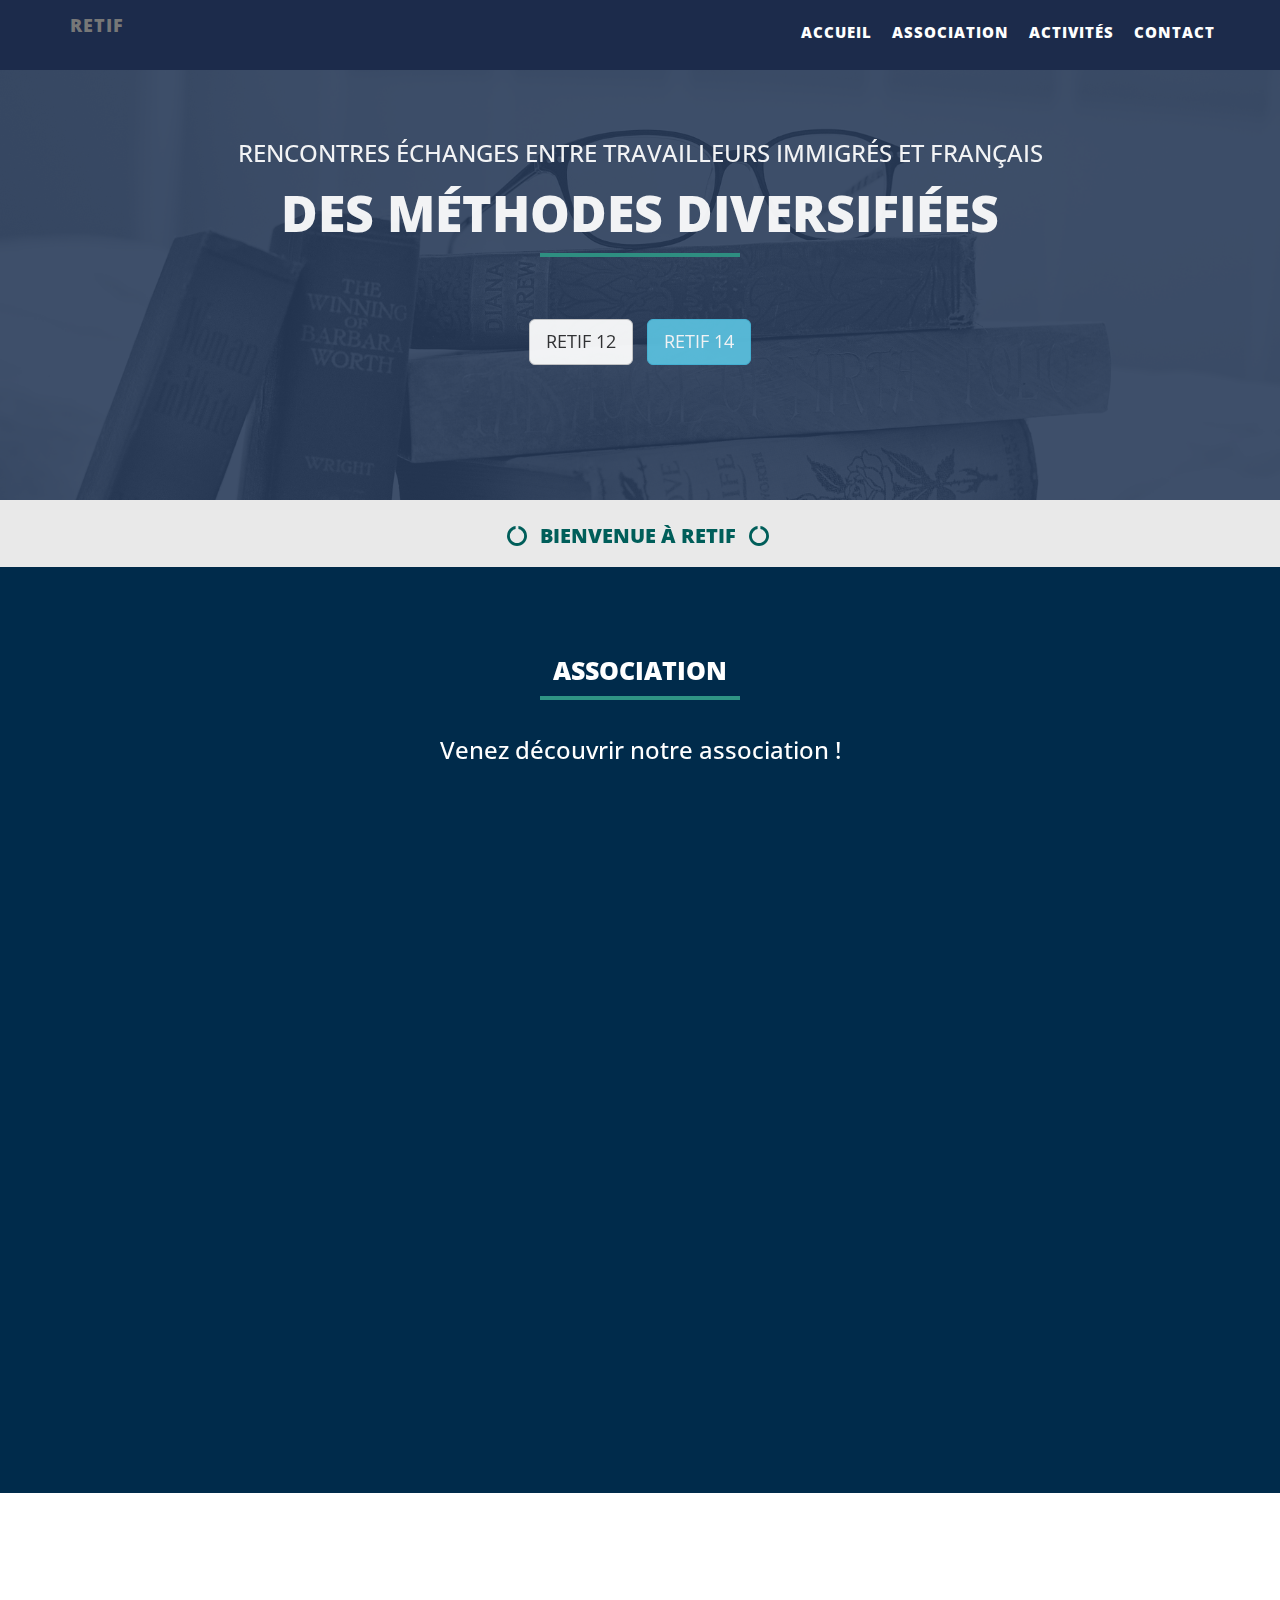
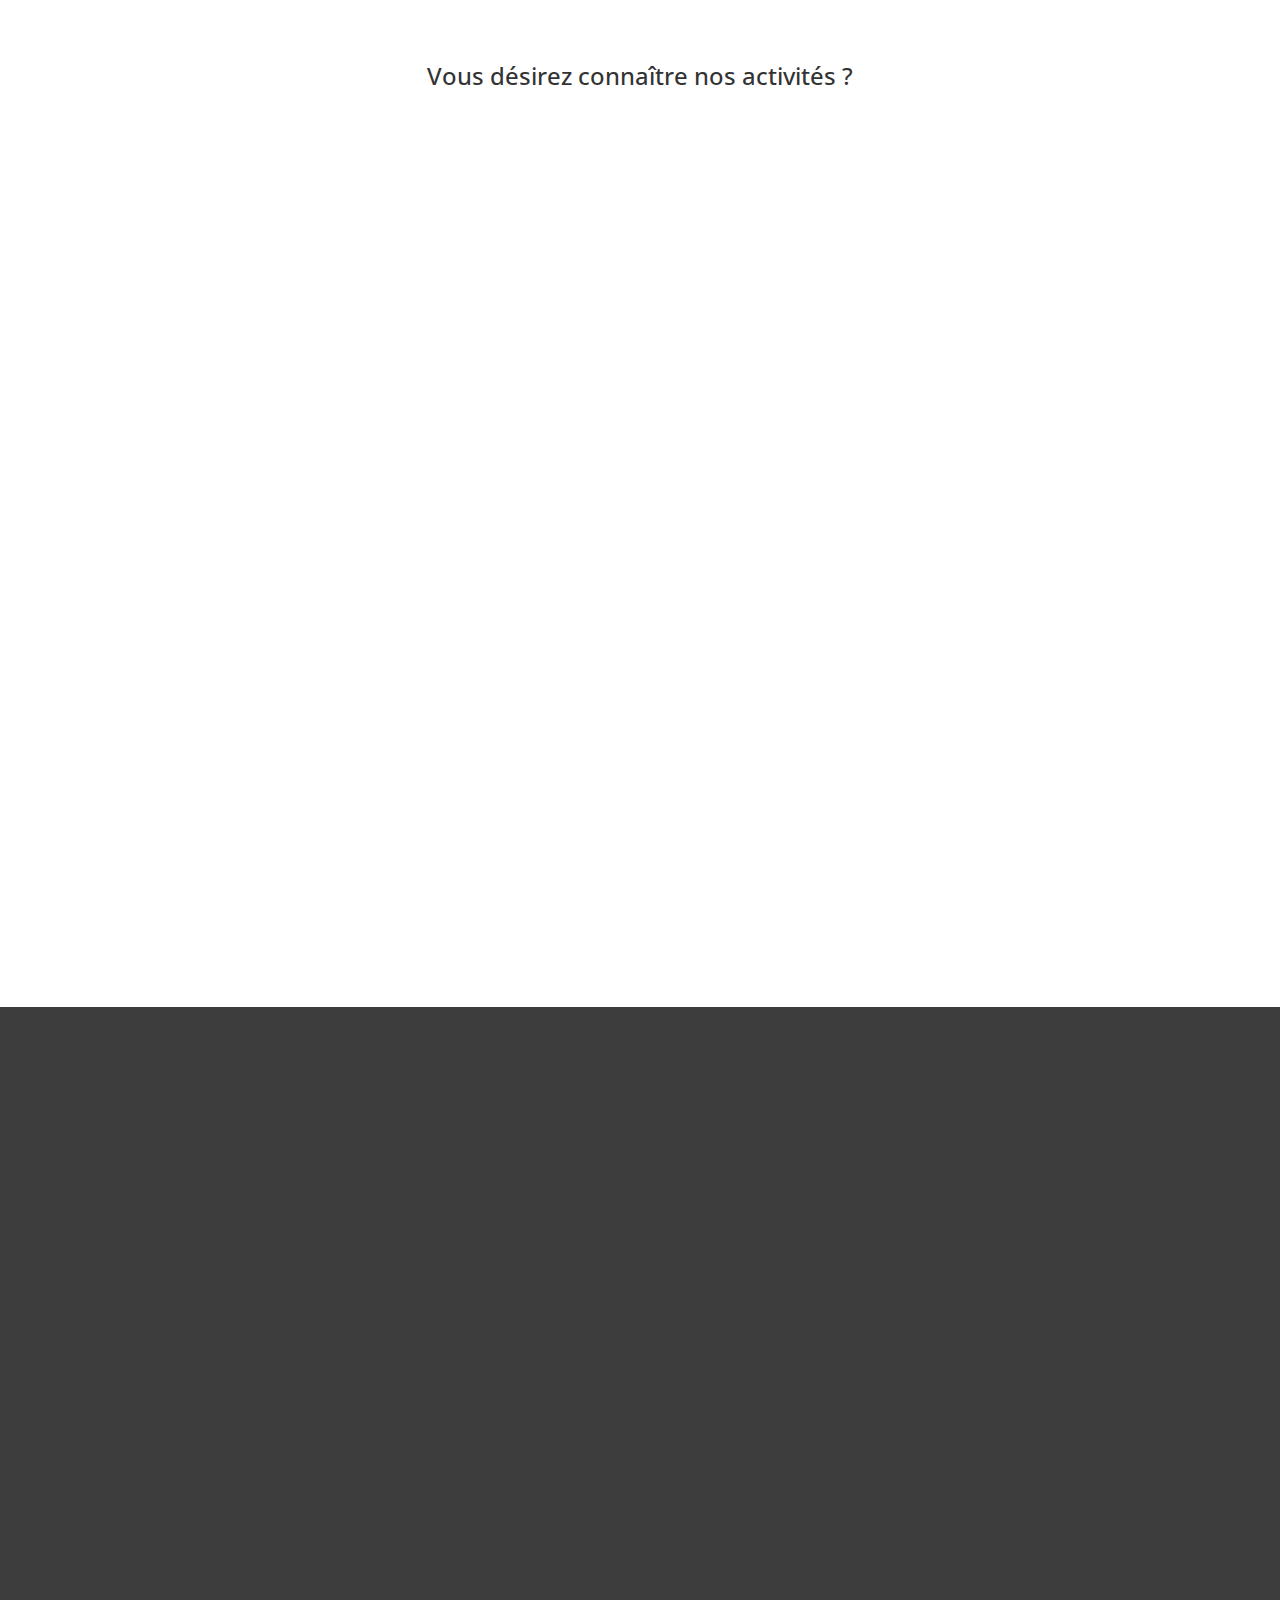
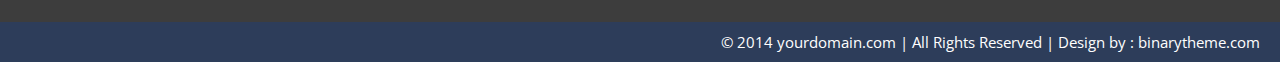
<file: RETIF/ACCUEIL/index.html>
﻿<!DOCTYPE html>
<html xmlns="http://www.w3.org/1999/xhtml">
<head>
    <meta charset="utf-8" />
    <meta name="viewport" content="width=device-width, initial-scale=1, maximum-scale=1" />
    <meta name="description" content="" />
    <meta name="author" content="" />
    <title>RETIF</title>
    <!-- BOOTSTRAP CORE STYLE CSS -->
    <link href="assets/css/bootstrap.css" rel="stylesheet" />
    <!-- FONT AWESOME CSS -->
	<link href="assets/css/font-awesome.min.css" rel="stylesheet" />
     <!-- FLEXSLIDER CSS -->
	<link href="assets/css/flexslider.css" rel="stylesheet" />
    <!-- CUSTOM STYLE CSS -->
    <link href="assets/css/style.css" rel="stylesheet" />    
  	<!-- Google	Fonts -->
	<link href='http://fonts.googleapis.com/css?family=Open+Sans:400,700,300' rel='stylesheet' type='text/css' />
</head>
<body >
   
 <div class="navbar navbar-inverse navbar-fixed-top " id="menu">
        <div class="container">
            <div class="navbar-header">
                <button type="button" class="navbar-toggle" data-toggle="collapse" data-target=".navbar-collapse">
                    <span class="icon-bar"></span>
                    <span class="icon-bar"></span>
                    <span class="icon-bar"></span>
                </button>
                <a class="navbar-brand">RETIF</a>
            </div>
            <div class="navbar-collapse collapse move-me">
                <ul class="nav navbar-nav navbar-right">
                    <li ><a href="#home"> ACCUEIL </a></li>
                    <li><a href="#faculty-sec"> ASSOCIATION </a></li>
                    <li><a href ="#compte-sec"> ACTIVITÉS </a></li>
                    <li><a href="#contact-sec"> CONTACT </a></li>
                </ul>
            </div>
           
        </div>
    </div>
      <!--NAVBAR SECTION END-->
       <div class="home-sec" id="home" >
           <div class="overlay">
 <div class="container">
           <div class="row text-center " >
           
               <div class="col-lg-12  col-md-12 col-sm-12">
               
                <div class="flexslider set-flexi" id="main-section" >
                    <ul class="slides move-me">
                        <!-- Slider 01 -->
                        <li>
                              <h3>Rencontres Échanges entre Travailleurs Immigrés et Français</h3>
                           <h1>DES MÉTHODES DIVERSIFIÉES</h1>
                            <a  href="#" class="btn btn-default btn-lg" >
                                RETIF 12 
                            </a>
                             <a  href="#" class="btn btn-info btn-lg" >
                                RETIF 14
                            </a>
                        </li>
                        <!-- End Slider 01 -->
                        
                        <!-- Slider 02 -->
                        <li>
                            <h3>Rencontres Échanges entre Travailleurs Immigrés et Français</h3>
                           <h1>DES COURS ADAPTÉS</h1>
                             <a  href="#faculty-sec" class="btn btn-default btn-lg" >
                               RETIF 12
                            </a>
                              <a  href="#course-sec" class="btn btn-info btn-lg" >
                               RETIF 14
                            </a>
                        </li>
                        <!-- End Slider 02 -->
                        
                        <!-- Slider 03 -->
                        <li>
                            <h3>Rencontres Échanges entre Travailleurs Immigrés et Français</h3>
                           <h1>DES PROFESSEURS ENGAGÉS</h1>
                             <a  href="#faculty-sec" class="btn btn-default btn-lg" >
                                RETIF 12
                            </a>
                             <a  href="#course-sec" class="btn btn-info btn-lg" >
                                RETIF 14
                            </a>
                        </li>
                        <!-- End Slider 03 -->
                    </ul>
                </div>
                   
     
              
              
            </div>
                
               </div>
                </div>
           </div>
           
       </div>
       <!--HOME SECTION END-->   
    <div  class="tag-line" >
         <div class="container">
           <div class="row  text-center" >
           
               <div class="col-lg-12  col-md-12 col-sm-12">
               
        <h2 data-scroll-reveal="enter from the bottom after 0.1s" ><i class="fa fa-circle-o-notch"></i> BIENVENUE À RETIF <i class="fa fa-circle-o-notch"></i> </h2>
                   </div>
               </div>
             </div>
        
    </div>


<!-- FACULTY SECTION START-->
    <div id="faculty-sec" >
    <div class="container set-pad">
             <div class="row text-center">
                 <div class="col-lg-8 col-lg-offset-2 col-md-8 col-sm-8 col-md-offset-2 col-sm-offset-2">
                     <h1 data-scroll-reveal="enter from the bottom after 0.1s" class="header-line">ASSOCIATION </h1>
                     <h3 data-scroll-reveal="enter from the bottom after 0.3s">
                      Venez découvrir notre association !
                         </h3>
                 </div>

             </div>
             <!--/.HEADER LINE END-->

           <div class="row" >
           
               
                 <div class="col-lg-4  col-md-4 col-sm-4" data-scroll-reveal="enter from the bottom after 0.4s">
                     <div class="faculty-div">
                     <img src="assets/img/faculty/1.png"  class="img-rounded" />
                   <h3 > Qui sommes-nous ? </h3>
                 <hr />

                   <p>
                   	RETIF (Rencontre et Echange entre Travailleurs Immigrés et Français) est une association qui a pour vocation depuis sa création en 1967, de lutter contre toutes formes d'exclusion à commencer par celle que représentait la méconnaissance de la langue française par les immigrés à la fin des années soixante.
                   	</p>

                </div>
                   </div>
                 <div class="col-lg-4  col-md-4 col-sm-4" data-scroll-reveal="enter from the bottom after 0.5s">
                     <div class="faculty-div">
                     <a href="http://www.freepik.com/free-photos-vectors/logo">  <img src="assets/img/faculty/2.jpg"  class="img-rounded" /> </a>
                   <h3 > Nos bénévoles</h3>
                 <hr />

                   <p >
                    Nous sommes un groupe de bénévoles : français et étrangers. Issus de formations différentes,
                    nous nous réunissons autour d'un but commun : donner des cours d'alphabétisation, de FLE (français langue étrangère), de soutien scolaire et d'informatique aux immigrés et réfugiés venus s'installer en France. 
                       
                   </p>
                </div>
                   </div>
               <div class="col-lg-4  col-md-4 col-sm-4" data-scroll-reveal="enter from the bottom after 0.6s">
                     <div class="faculty-div">
                     <img src="assets/img/faculty/3.jpg" class="img-rounded" />
                   <h3 >Notre organisation</h3>
                 <hr />
                         
                   <p >
                   	Nous travaillons au 12 éme et 14 éme arrondissements de Paris.
                        <h4> RETIF 12 </h4>
                        - Des cours d'alphabétisation, de FLE (français langue étrangère) et du soutien scolaire.
                        <h4> RETIF 14 </h4> 
                        - Des cours d'alphabétisation, de FLE et de l'informatique.
                   </p>
                </div>
                   </div>
                 
               </div>
             </div>
        </div>
    <!-- FACULTY SECTION END-->


     <!--/.COMPTE SECTION START-->
       <div id="compte-sec"   >
           <div class="overlay">
 <div class="container set-pad">
      <div class="row text-center">
                 <div class="col-lg-8 col-lg-offset-2 col-md-8 col-sm-8 col-md-offset-2 col-sm-offset-2">
                     <h1 data-scroll-reveal="enter from the bottom after 0.1s" class="header-line" > ACTIVITÉS </h1>
                     <p data-scroll-reveal="enter from the bottom after 0.3s">
                     <h3> Vous désirez connaître nos activités ? </h3> 
                         </p>
                 </div>

             </div>
             <!--/.HEADER LINE END-->
          
           <div class="row" >
           
               
                 <div class="col-lg-4  col-md-4 col-sm-4" data-scroll-reveal="enter from the bottom after 0.4s">
                     <div class="faculty-div">
                     <img src="assets/img/compte/1.jpg"  class="img-rounded" />
                   <h3 > Les cours d'alphabétisation et de FLE </h3>
                 <hr />

                   <p>
                   	Ces cours sont dispensés en journée et en soirée par des bénévoles à tous les immigrés ne parlant pas ou très mal le français, ou ne sachant ni lire ni écrire.
					Ceux qui parlent suffisamment bien le français peuvent se perfectionner grâce aux cours de FLE (Français langue étrangère). Ces cours sont répartis en trois niveaux: débutant, avancé et expert.
                   	</p>

                </div>
                   </div>
                 <div class="col-lg-4  col-md-4 col-sm-4" data-scroll-reveal="enter from the bottom after 0.5s">
                     <div class="faculty-div">
                     <a href="http://www.freepik.com/free-photos-vectors/logo">  <img src="assets/img/compte/2.jpg"  class="img-rounded" /> </a>
                   <h3 > Les cours de soutien scolaire et l'aide aux devoirs</h3>
                 <hr />

                   <p >
                    Ces cours sont destinés aux enfants des familles immigrées, initialement originaires pour la plupart du Mali, du Sénégal, et de Côte d'Ivoire, avec une diversification du public au fil des ans (Asie du Sud-Est, Afrique du Nord, Kosovo, Amérique Latine). Les cours sont dispensés par une quinzaine de bénévoles, et sont encadrés par une employée à temps partiel, spécialiste dans ce domaine.
                       
                   </p>
                </div>
                   </div>
               <div class="col-lg-4  col-md-4 col-sm-4" data-scroll-reveal="enter from the bottom after 0.6s">
                     <div class="faculty-div">
                     <img src="assets/img/compte/3.jpg" class="img-rounded" />
                   <h3 > L'école du village de Yarka </h3>
                 <hr />
                         
                   <p >
					En 1999, un jeune diplomé au chômage de Yelimané, la ville voisine de Yarka au Mali, a commencé à mettre en place une école, avec ses propres moyens, c'est à dire très peu. <br>

					Depuis, plusieurs interventions de RETIF à Yarka ont permis la mise en oeuvre d'un réel projet. <br>
					- Un terrain de 6 ha a été borné, <br>
					- Les habitants ont construit un logement décent au maître, <br>
					- Le dossier pour le projet d'école a été accepté par les autorités administratives. <br>
					La FND (Fondation Notre Dame) a participé au financement du projet. <br>

					Aujourd'hui, les cours ont commencé et on peut dire que le projet est presque terminé.
                   </p>
                </div>
                   </div>
                 
               </div>
             </div>
        </div>
       <!--/.COMPTE SECTION END-->
  

    <div id="contact-sec"   >
           <div class="overlay">
 <div class="container set-pad">
      <div class="row text-center">
                 <div class="col-lg-8 col-lg-offset-2 col-md-8 col-sm-8 col-md-offset-2 col-sm-offset-2">
                     <h1 data-scroll-reveal="enter from the bottom after 0.1s" class="header-line" >NOUS CONTACTER </h1>
                     <p data-scroll-reveal="enter from the bottom after 0.3s">
                      Si vous désirez nous contacter, n'hésitez pas à remplir le formulaire ci-joint
                         </p>
                 </div>

             </div>
             <!--/.HEADER LINE END-->
           <div class="row set-row-pad"  data-scroll-reveal="enter from the bottom after 0.5s" >
           
               
                 <div class="col-lg-8 col-lg-offset-2 col-md-8 col-md-offset-2 col-sm-8 col-sm-offset-2">
                    <form>
                        <div class="form-group">
                            <input type="text" class="form-control "  required="required" placeholder="NOM et Prénom" />
                        </div>
                        <div class="form-group">
                            <input type="email" class="form-control " required="required"  placeholder="Email" />
                        </div>
                        <div class="form-group">
                            <textarea name="message" required="required" class="form-control" style="min-height: 150px;" placeholder="Message"></textarea>
                        </div>
                        <div class="form-group">
                            <button type="submit" class="btn btn-info btn-block btn-lg">Envoyer</button>
                        </div>

                    </form>
                </div>

                   
     
              
              
                
               </div>
                </div>
          </div> 
       </div>
     
     <!-- CONTACT SECTION END-->
    <div id="footer">
          &copy 2014 yourdomain.com | All Rights Reserved |  <a href="http://binarytheme.com" style="color: #fff" target="_blank">Design by : binarytheme.com</a>
    </div>
     <!-- FOOTER SECTION END-->
   
    <!--  Jquery Core Script -->
    <script src="assets/js/jquery-1.10.2.js"></script>
    <!--  Core Bootstrap Script -->
    <script src="assets/js/bootstrap.js"></script>
    <!--  Flexslider Scripts --> 
         <script src="assets/js/jquery.flexslider.js"></script>
     <!--  Scrolling Reveal Script -->
    <script src="assets/js/scrollReveal.js"></script>
    <!--  Scroll Scripts --> 
    <script src="assets/js/jquery.easing.min.js"></script>
    <!--  Custom Scripts --> 
         <script src="assets/js/custom.js"></script>
</body>
</html>







<!-- CARTE GOOGLE DES LOCAUX DE RETIF 14

      <div id="course-sec" class="container set-pad">
             <div class="row text-center">
                 <div class="col-lg-8 col-lg-offset-2 col-md-8 col-sm-8 col-md-offset-2 col-sm-offset-2">
                     <h1 data-scroll-reveal="enter from the bottom after 0.1s" class="header-line"> Où nous trouver ? </h1>
                 </div>

             </div>
             <!--/.HEADER LINE END-->
<!-- 
           <div class="row" >
           
            <div class="container">
            <div class="row set-row-pad" id="cartes">

             	<div>
                    <h3><strong> Les cours du LUNDI, MARDI, MERCREDI et JEUDI</strong></h3>
                    <div>
                        <h4> Centre social Maurice Noguès </h4>
                        <h4> 5 avenue de la Porte de Vanves </h4>
                        <h4> 75014 PARIS </h4>
                        <h4> Métro 13 ou Tram T3a : Porte de Vanves</h4>
                    </div>
                    <iframe src="https://www.google.com/maps/embed?pb=!1m18!1m12!1m3!1d2626.6887037570127!2d2.302679214796208!3d48.82600071094223!2m3!1f0!2f0!3f0!3m2!1i1024!2i768!4f13.1!3m3!1m2!1s0x47e6705b30904825%3A0xce2ab997d2bbb102!2sCentre+Social+Maurice+Nogu%C3%A8s!5e0!3m2!1sfr!2sfr!4v1484058791817" width="400" height="300" frameborder="0" style="border:0" allowfullscreen></iframe>
                </div>


                <div>  
                   	<h3><strong> Le cours d'informatique du LUNDI </h3></strong>
                    <div>
                    	<h4>Centre social Didot </h4>
                    	<h4>15, rue des Mariniers </h4>
                    	<h4>75014 Paris </h4>
                    	<h4> Métro 13 ou Tram T3a : Porte de Vanves</h4>
                    </div>
                    <iframe src="https://www.google.com/maps/embed?pb=!1m18!1m12!1m3!1d2626.6359156319277!2d2.309997314796262!3d48.827007810871336!2m3!1f0!2f0!3f0!3m2!1i1024!2i768!4f13.1!3m3!1m2!1s0x47e6704e20525acf%3A0xbee3fab76bc2a2e!2s15+Rue+des+Mariniers%2C+75014+Paris!5e0!3m2!1sfr!2sfr!4v1484058508523" width="400" height="300" frameborder="0" style="border:0" allowfullscreen></iframe> 
                </div>
                      
            </div>          
            </div>
            </div> -->
      <!-- COURSES SECTION END-->
</file>
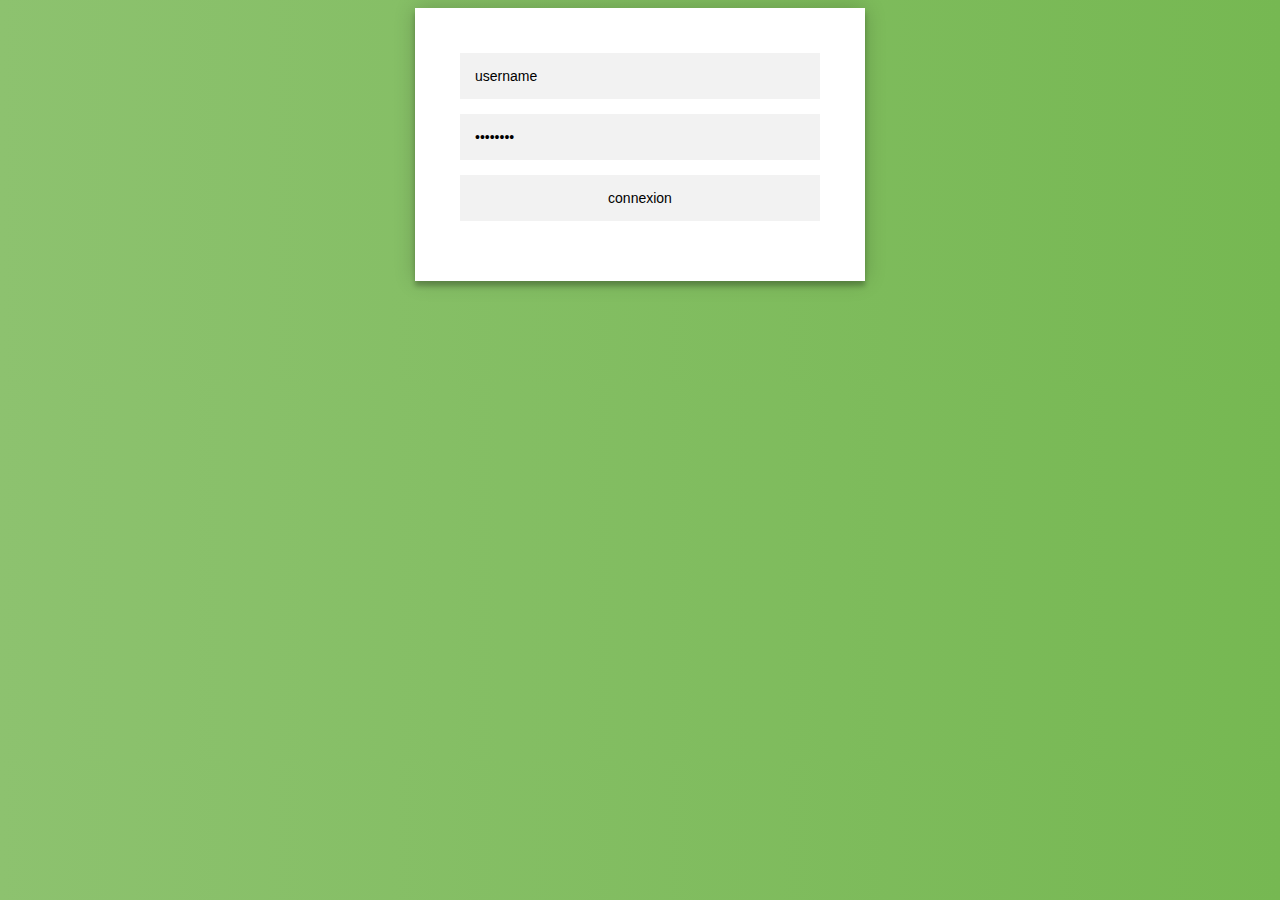
<file: client.html>
<!DOCTYPE html>

<html>

    <head>

        <meta charset="utf-8" />
        <link rel="stylesheet" href="client.css">
        <script type="text/javascript" src="client.js"></script>

        <title>Connexion</title>


    </head>
    <body>
    
<div class="login-page">
  <div class="form" id="submit">

  	<!-- Pour lancer  la fonction intra js onsubmit="affiche()" mais pour lancer le serveur : method="post" et action="../server.js" -->
    <form class="login-form" method="post" action="../server.js"  > 

      <input type="text" placeholder="username" id ="username" value ="username" required />
      <input type="password" placeholder="password" id="password" value="password" required />

      <input type="submit" id="submit" value = "connexion"/>
      
    </form>

  </div>
</div>


</body>

</html>
</file>
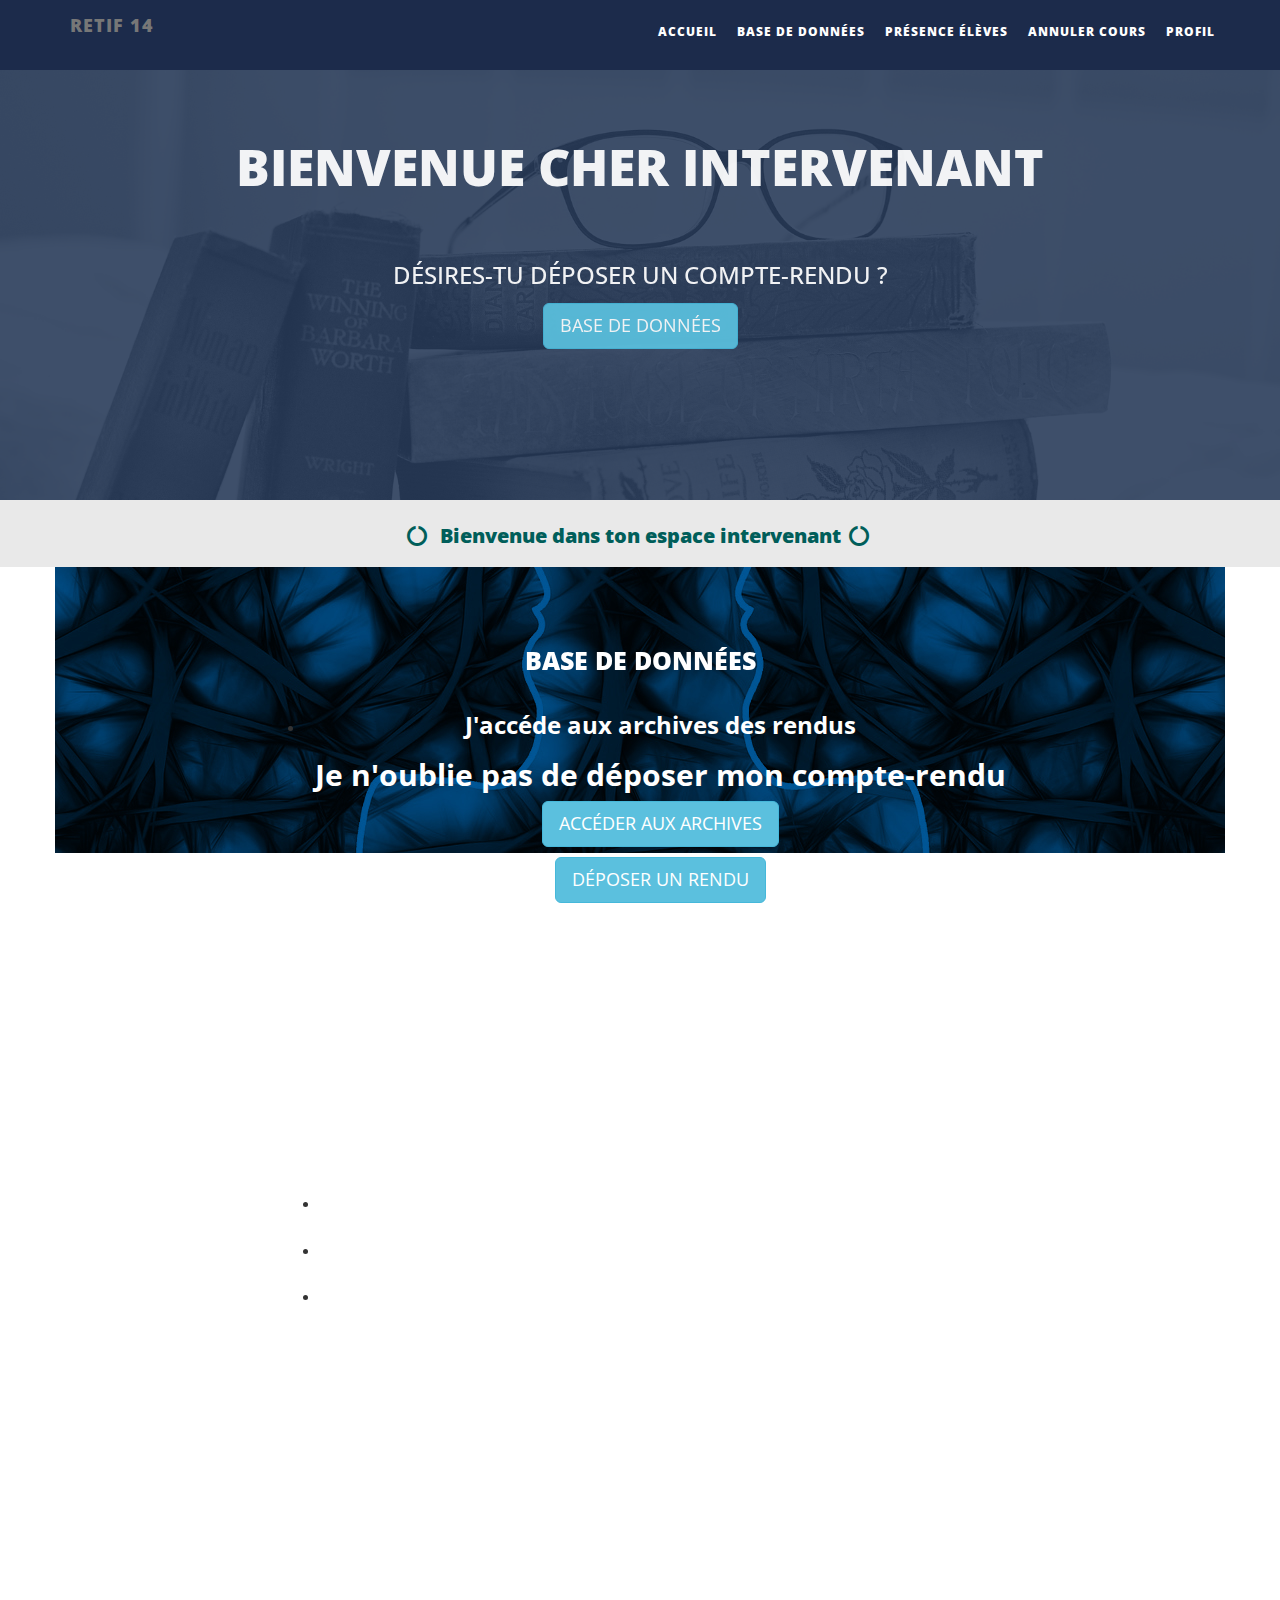
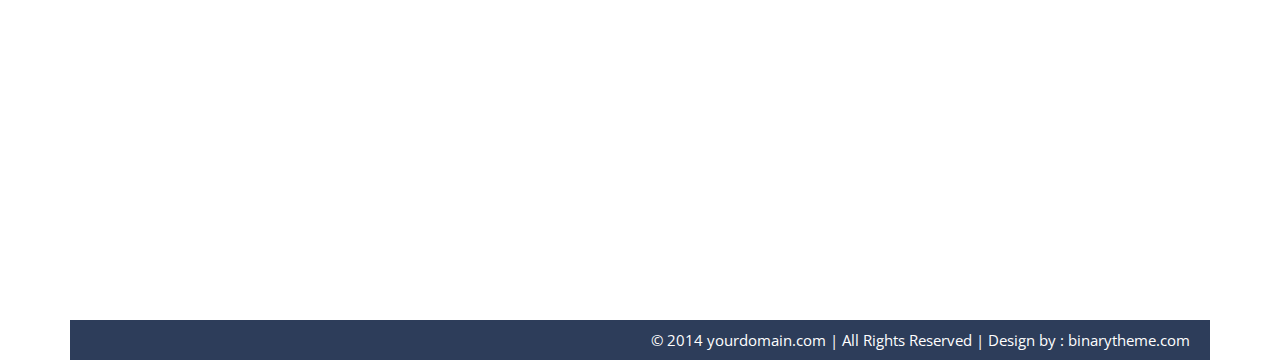
<file: RETIF/INTERVENANT/INTERVENANT.html>
﻿<!DOCTYPE html>
<html xmlns="http://www.w3.org/1999/xhtml">
<head>

    <meta charset="utf-8" />
    <meta name="viewport" content="width=device-width, initial-scale=1, maximum-scale=1" />
    <meta name="description" content="" />
    <meta name="author" content="" />
    <title>Espace Intervenant</title>
    <!-- BOOTSTRAP CORE STYLE CSS -->
    <link href="assets/css/bootstrap.css" rel="stylesheet" />
    <!-- FONT AWESOME CSS -->
    <link href="assets/css/font-awesome.min.css" rel="stylesheet" />
     <!-- FLEXSLIDER CSS -->
    <link href="assets/css/flexslider.css" rel="stylesheet" />
    <!-- CUSTOM STYLE CSS -->
    <link href="assets/css/style.css" rel="stylesheet" />    
     <!-- Google	Fonts -->
	<link href='http://fonts.googleapis.com/css?family=Open+Sans:400,700,300' rel='stylesheet' type='text/css' />

    <!-- Calendar -->
    <link rel='stylesheet' href='assets/calendar/fullcalendar.css' />
    <script src='assets/calendar/lib/jquery.min.js'></script>
    <script src='assets/calendar/lib/moment.min.js'></script>
    <script src='assets/calendar/fullcalendar.js'></script>
    <script> 
    $(document).ready(function() {
    // page is now ready, initialize the calendar...
    $('#calendar1').fullCalendar({
        // put your options and callbacks here
    })
    });
    </script>
    <!-- End of calendar -->


</head>
<body >
   
 <div class="navbar navbar-inverse navbar-fixed-top " id="menu">
        <div class="container">
            <div class="navbar-header">
                <button type="button" class="navbar-toggle" data-toggle="collapse" data-target=".navbar-collapse">
                    <span class="icon-bar"></span>
                    <span class="icon-bar"></span>
                    <span class="icon-bar"></span>
                </button>
                <a class="navbar-brand" href="#">RETIF 14</a>
            </div>
            <div class="navbar-collapse collapse move-me">
                <ul class="nav navbar-nav navbar-right">
                    <li ><a href="#home">ACCUEIL</a></li>
                     <li><a href="#features-sec">BASE DE DONNÉES</a></li>
                    <li><a href="#faculty-sec">PRÉSENCE ÉLÈVES</a></li>
                     <li><a href="#course-sec">ANNULER COURS</a></li>
                     <li><a href="#">PROFIL</a></li>
                </ul>
            </div>
           
        </div>
    </div>
      <!--NAVBAR SECTION END-->
       <div class="home-sec" id="home" >
           <div class="overlay">
 <div class="container">
           <div class="row text-center " >
           
               <div class="col-lg-12  col-md-12 col-sm-12">
               
                <div class="flexslider set-flexi" id="main-section" >
                    <ul class="slides move-me">
                        <!-- Slider 01 -->
                        <li>
                              
                           <h1>BIENVENUE CHER INTERVENANT </h1>

                            <h3> Désires-tu déposer un compte-rendu ?  </h3>

                            <a  href="#features-sec" class="btn btn-info btn-lg" >
                                BASE DE DONNÉES 
                            </a>

                        </li>
                        <!-- End Slider 01 -->
                        <li>
                              
                           <h1>BIENVENUE CHER INTERVENANT </h1>
                            <h3> Préféres-tu savoir à quel cours tes élèves ont assisté ?</h3>

                            <a  href="#features-sec" class="btn btn-default btn-lg" >
                                PRÉSENCE DES ÉLÈVES
                            </a>

                        </li>
                        <!-- End Slider 01 -->
                         <!-- Slider 01 -->
                        <li>
                              
                           <h1>BIENVENUE CHER INTERVENANT </h1>
                           <h3> Veux-tu annuler un cours ? </h3>

                            <a  href="#course-sec" class="btn btn-info btn-lg" >
                                ANNULER UN COURS
                            </a>

                        </li>
                        <!-- End Slider 01 -->
                   
                   
                    </ul>
                </div>
                   
     
              
              
            </div>
                
               </div>
                </div>
           </div>
           
       </div>
       <!--HOME SECTION END-->   
    <div  class="tag-line" >
         <div class="container">
           <div class="row  text-center" >
           
               <div class="col-lg-12  col-md-12 col-sm-12">
               
        <h2 data-scroll-reveal="enter from the bottom after 0.1s" ><i class="fa fa-circle-o-notch"></i> Bienvenue dans ton espace intervenant<i class="fa fa-circle-o-notch"></i> </h2>
                   </div>
               </div>
             </div>
        
    </div>
    <!--HOME SECTION TAG LINE END-->   
         <div id="features-sec" class="container set-pad" >
             <div class="row text-center">
                 <div class="col-lg-8 col-lg-offset-2 col-md-8 col-sm-8 col-md-offset-2 col-sm-offset-2">
                     <h1 data-scroll-reveal="enter from the bottom after 0.2s"  class="header-line-BD">BASE DE DONNÉES </h1>

                         <ul id= "bouttons-fond" >
                        <!-- Slider 01 -->
                        <li>
                              <h3 class="text-blanc">J'accéde aux archives des rendus</h3>
                           <h2 class="text-blanc">Je n'oublie pas de déposer mon compte-rendu</h2>
                           

                           <div id="bouttons">
         
                            <p>
                             <a  href="../BD/ARCHIVES/ARCHIVES.html" class="btn btn-info btn-lg" class="boutton">
                               ACCÉDER AUX ARCHIVES
                            </a>
                            </p>
                             <p>
                             <a  href="../BD/DEPOT/DEPOT.html" class="btn btn-info btn-lg" class="boutton">
                                DÉPOSER UN RENDU
                            </a>
                            </p>

                            </div>
                        </li>
                        <!-- End Slider 01 -->
                    </ul>
                 </div>

             </div>

        </div>
             
   <!-- FEATURES SECTION END-->
    <div id="faculty-sec" class="container set-pad">
    <div class="container set-pad">
             <div class="row text-center">
                 <div class="col-lg-8 col-lg-offset-2 col-md-8 col-sm-8 col-md-offset-2 col-sm-offset-2">
                     <h1 data-scroll-reveal="enter from the bottom after 0.1s" class="header-line-BD"> PRÉSENCE DES ÉLÈVES </h1>
                      <h2 data-scroll-reveal="enter from the bottom after 0.3s" class="text-blanc" >
                        Découvrez si vos élèves ont bien assisté à d'autres cours.  
                      </h2>

                      <ul>
                        <li>
                             <h3 class="text-blanc"> DÉBUTANT </h3>
                             <div id="calendar1"> </div>
                        </li>

                        <li>
                             <h3 class="text-blanc"> AVANCÉ </h3>
                            <div id="calendar2"> </div>
                        </li>

                        <li>
                             <h3 class="text-blanc"> EXPERT </h3>
                            <div id="calendar3"> </div>
                        </li>
                      </ul>
                
                 </div>
             </div>
        </div>
    </div>

    <!-- FACULTY SECTION END-->
      <div id="course-sec" class="container set-pad">
             <div class="row text-center">
                 <div class="col-lg-8 col-lg-offset-2 col-md-8 col-sm-8 col-md-offset-2 col-sm-offset-2">
                     <h1 data-scroll-reveal="enter from the bottom after 0.1s" class="header-line"> ANNULER MON PROCHAIN COURS </h1>
                     <h2 data-scroll-reveal="enter from the bottom after 0.3s">
                      Quel cours souhaitez-vous annuler ?
                         </h2>
                 </div>

             </div>
             <!--/.HEADER LINE END-->

             <div class="row set-row-pad"  data-scroll-reveal="enter from the bottom after 0.5s" >
           
               
                 <div class="col-lg-8 col-lg-offset-2 col-md-8 col-md-offset-2 col-sm-8 col-sm-offset-2">
                   <form>
                        <div class="form-group">
                            <label for="niveau"> NIVEAU DU COURS À ANNULER </label></br>

                        <input type="radio" name="niveau" id="niveau1" value="DÉBUTANT"/><label for="niveau_debutant">DÉBUTANT</label><br />
                        <input type="radio" name="niveau" id="niveau2" value="AVANCÉ"/> <label for="niveau_avance">AVANCÉ</label><br />
                        <input type="radio" name="niveau" id="niveau3" value="EXPERT"/> <label for="niveau_expert">EXPERT</label><br />
                        <input type="radio" name="niveau" id="niveau4" value="TOUT"/> <label for="niveau_TOUT">TOUS LES COURS À LA DATE MENTIONNÉE </label><br />

                        </div>
                   <div class="form-group">
                            <label for="date"> DATE DU COURS À ANNULER </label>
                            <input type="date" class="form-control "  id = "date" placeholder="JJ-MM-AAAA" />
                        </div>

                        <div class="form-group">
                            <button type="submit" class="btn btn-info btn-block btn-lg">ANNULER</button>
                        </div>

                    </form>
                </div>
            </div>

      <!-- COURSES SECTION END-->


    <div id="footer">
          &copy 2014 yourdomain.com | All Rights Reserved |  <a href="http://binarytheme.com" style="color: #fff" target="_blank">Design by : binarytheme.com</a>
    </div>
     <!-- FOOTER SECTION END-->
   
    <!--  Jquery Core Script -->
    <script src="assets/js/jquery-1.10.2.js"></script>
    <!--  Core Bootstrap Script -->
    <script src="assets/js/bootstrap.js"></script>
    <!--  Flexslider Scripts --> 
         <script src="assets/js/jquery.flexslider.js"></script>
     <!--  Scrolling Reveal Script -->
    <script src="assets/js/scrollReveal.js"></script>
    <!--  Scroll Scripts --> 
    <script src="assets/js/jquery.easing.min.js"></script>
    <!--  Custom Scripts --> 
    <script src="assets/js/custom.js"></script>


</body>
</html>
</file>
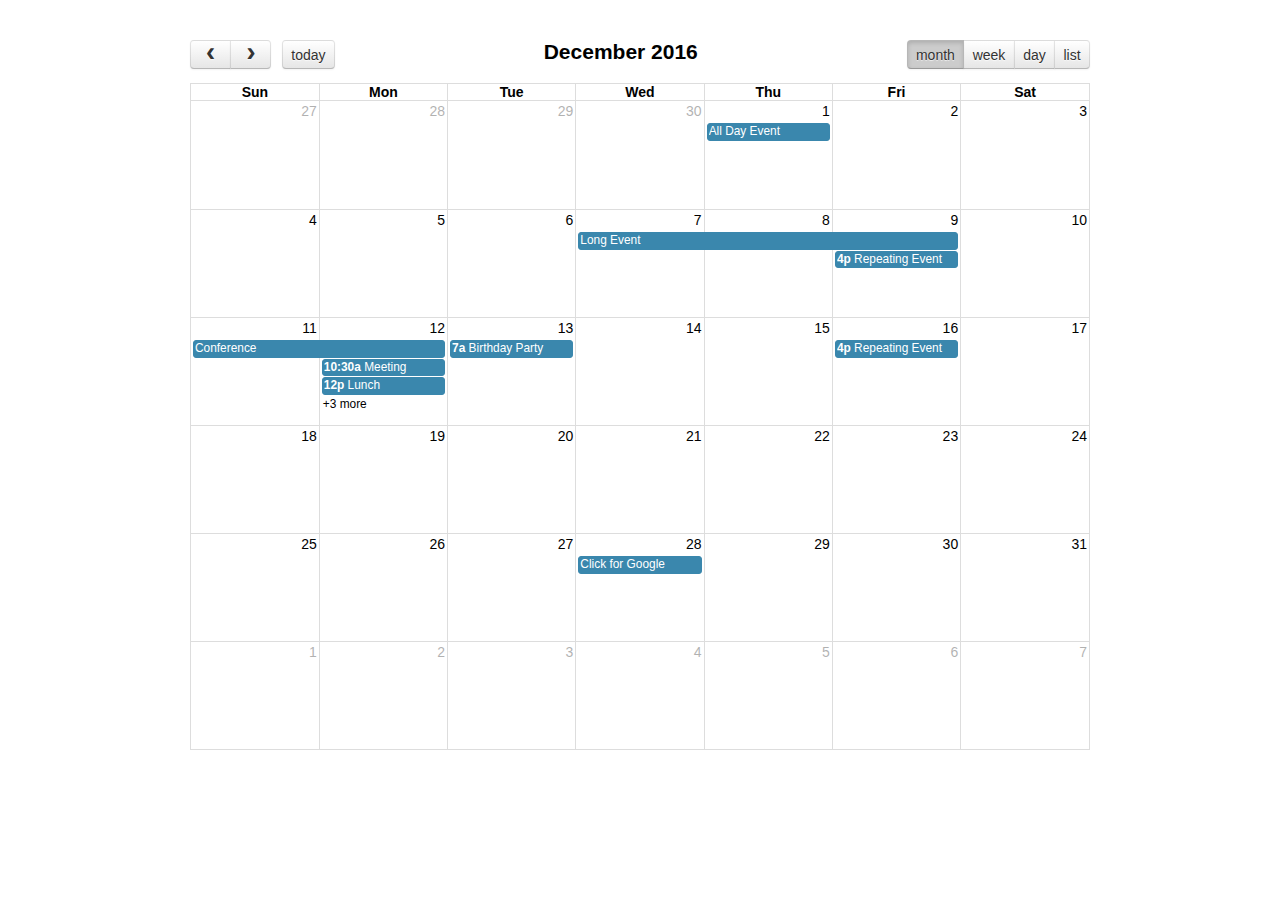
<file: RETIF/INTERVENANT/assets/calendar/demos/agenda-views.html>
<!DOCTYPE html>
<html>
<head>
<meta charset='utf-8' />
<link href='../fullcalendar.min.css' rel='stylesheet' />
<link href='../fullcalendar.print.min.css' rel='stylesheet' media='print' />
<script src='../lib/moment.min.js'></script>
<script src='../lib/jquery.min.js'></script>
<script src='../fullcalendar.min.js'></script>
<script>

	$(document).ready(function() {
		
		$('#calendar').fullCalendar({
			header: {
				left: 'prev,next today',
				center: 'title',
				right: 'month,agendaWeek,agendaDay,listWeek'
			},
			defaultDate: '2016-12-12',
			navLinks: true, // can click day/week names to navigate views
			editable: true,
			eventLimit: true, // allow "more" link when too many events
			events: [
				{
					title: 'All Day Event',
					start: '2016-12-01'
				},
				{
					title: 'Long Event',
					start: '2016-12-07',
					end: '2016-12-10'
				},
				{
					id: 999,
					title: 'Repeating Event',
					start: '2016-12-09T16:00:00'
				},
				{
					id: 999,
					title: 'Repeating Event',
					start: '2016-12-16T16:00:00'
				},
				{
					title: 'Conference',
					start: '2016-12-11',
					end: '2016-12-13'
				},
				{
					title: 'Meeting',
					start: '2016-12-12T10:30:00',
					end: '2016-12-12T12:30:00'
				},
				{
					title: 'Lunch',
					start: '2016-12-12T12:00:00'
				},
				{
					title: 'Meeting',
					start: '2016-12-12T14:30:00'
				},
				{
					title: 'Happy Hour',
					start: '2016-12-12T17:30:00'
				},
				{
					title: 'Dinner',
					start: '2016-12-12T20:00:00'
				},
				{
					title: 'Birthday Party',
					start: '2016-12-13T07:00:00'
				},
				{
					title: 'Click for Google',
					url: 'http://google.com/',
					start: '2016-12-28'
				}
			]
		});
		
	});

</script>
<style>

	body {
		margin: 40px 10px;
		padding: 0;
		font-family: "Lucida Grande",Helvetica,Arial,Verdana,sans-serif;
		font-size: 14px;
	}

	#calendar {
		max-width: 900px;
		margin: 0 auto;
	}

</style>
</head>
<body>

	<div id='calendar'></div>

</body>
</html>
</file>
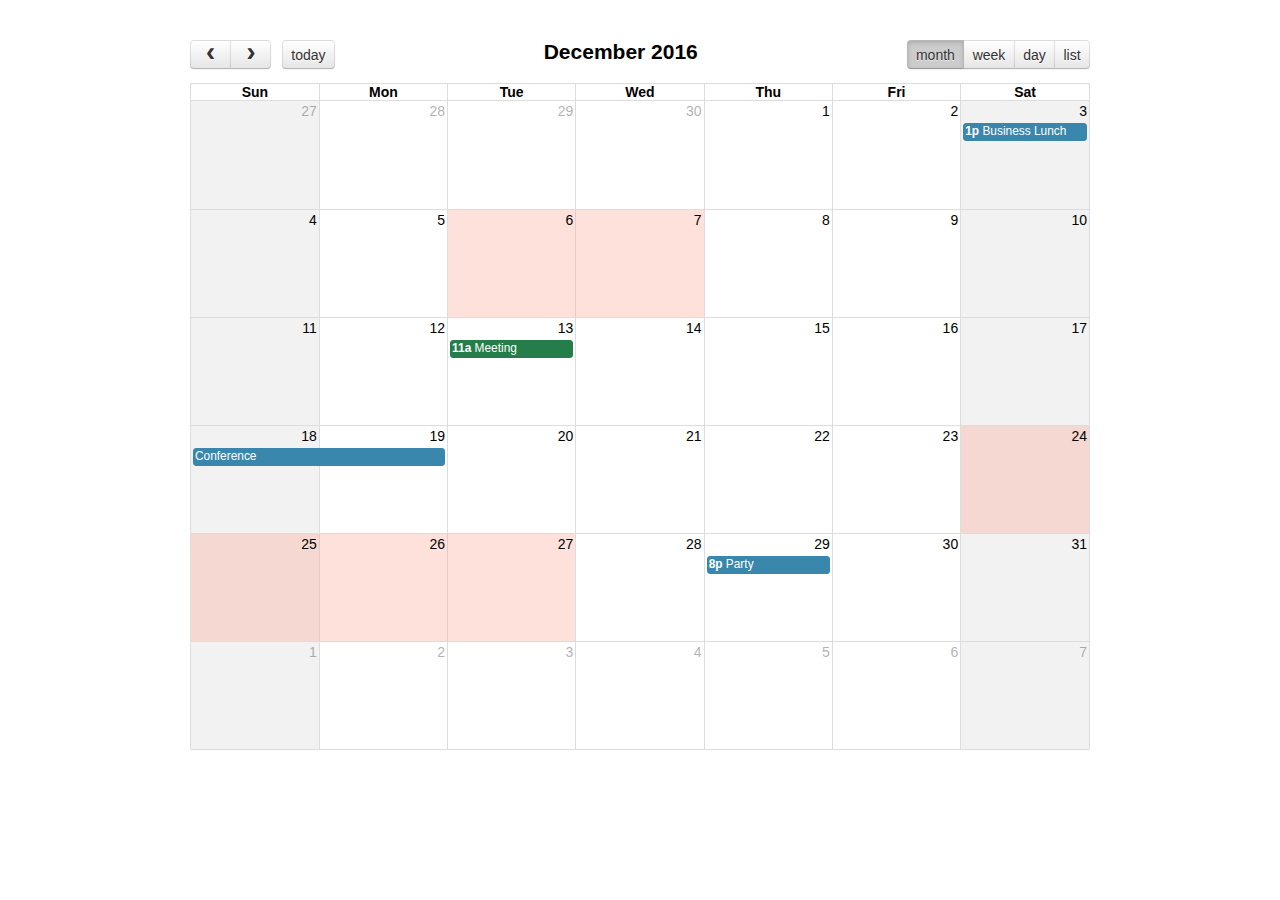
<file: RETIF/INTERVENANT/assets/calendar/demos/background-events.html>
<!DOCTYPE html>
<html>
<head>
<meta charset='utf-8' />
<link href='../fullcalendar.min.css' rel='stylesheet' />
<link href='../fullcalendar.print.min.css' rel='stylesheet' media='print' />
<script src='../lib/moment.min.js'></script>
<script src='../lib/jquery.min.js'></script>
<script src='../fullcalendar.min.js'></script>
<script>

	$(document).ready(function() {

		$('#calendar').fullCalendar({
			header: {
				left: 'prev,next today',
				center: 'title',
				right: 'month,agendaWeek,agendaDay,listMonth'
			},
			defaultDate: '2016-12-12',
			navLinks: true, // can click day/week names to navigate views
			businessHours: true, // display business hours
			editable: true,
			events: [
				{
					title: 'Business Lunch',
					start: '2016-12-03T13:00:00',
					constraint: 'businessHours'
				},
				{
					title: 'Meeting',
					start: '2016-12-13T11:00:00',
					constraint: 'availableForMeeting', // defined below
					color: '#257e4a'
				},
				{
					title: 'Conference',
					start: '2016-12-18',
					end: '2016-12-20'
				},
				{
					title: 'Party',
					start: '2016-12-29T20:00:00'
				},

				// areas where "Meeting" must be dropped
				{
					id: 'availableForMeeting',
					start: '2016-12-11T10:00:00',
					end: '2016-12-11T16:00:00',
					rendering: 'background'
				},
				{
					id: 'availableForMeeting',
					start: '2016-12-13T10:00:00',
					end: '2016-12-13T16:00:00',
					rendering: 'background'
				},

				// red areas where no events can be dropped
				{
					start: '2016-12-24',
					end: '2016-12-28',
					overlap: false,
					rendering: 'background',
					color: '#ff9f89'
				},
				{
					start: '2016-12-06',
					end: '2016-12-08',
					overlap: false,
					rendering: 'background',
					color: '#ff9f89'
				}
			]
		});
		
	});

</script>
<style>

	body {
		margin: 40px 10px;
		padding: 0;
		font-family: "Lucida Grande",Helvetica,Arial,Verdana,sans-serif;
		font-size: 14px;
	}

	#calendar {
		max-width: 900px;
		margin: 0 auto;
	}

</style>
</head>
<body>

	<div id='calendar'></div>

</body>
</html>
</file>
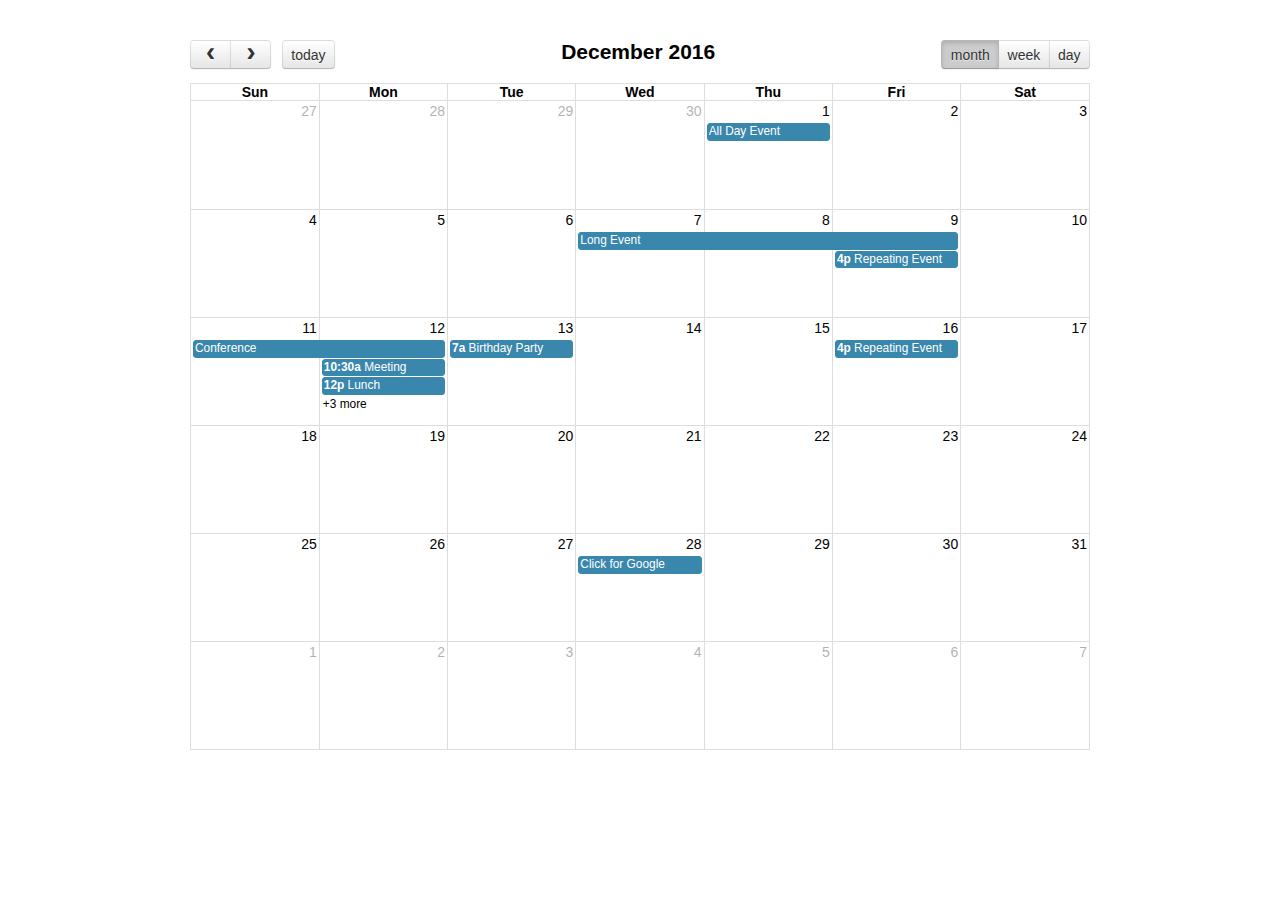
<file: RETIF/INTERVENANT/assets/calendar/demos/basic-views.html>
<!DOCTYPE html>
<html>
<head>
<meta charset='utf-8' />
<link href='../fullcalendar.min.css' rel='stylesheet' />
<link href='../fullcalendar.print.min.css' rel='stylesheet' media='print' />
<script src='../lib/moment.min.js'></script>
<script src='../lib/jquery.min.js'></script>
<script src='../fullcalendar.min.js'></script>
<script>

	$(document).ready(function() {
		
		$('#calendar').fullCalendar({
			header: {
				left: 'prev,next today',
				center: 'title',
				right: 'month,basicWeek,basicDay'
			},
			defaultDate: '2016-12-12',
			navLinks: true, // can click day/week names to navigate views
			editable: true,
			eventLimit: true, // allow "more" link when too many events
			events: [
				{
					title: 'All Day Event',
					start: '2016-12-01'
				},
				{
					title: 'Long Event',
					start: '2016-12-07',
					end: '2016-12-10'
				},
				{
					id: 999,
					title: 'Repeating Event',
					start: '2016-12-09T16:00:00'
				},
				{
					id: 999,
					title: 'Repeating Event',
					start: '2016-12-16T16:00:00'
				},
				{
					title: 'Conference',
					start: '2016-12-11',
					end: '2016-12-13'
				},
				{
					title: 'Meeting',
					start: '2016-12-12T10:30:00',
					end: '2016-12-12T12:30:00'
				},
				{
					title: 'Lunch',
					start: '2016-12-12T12:00:00'
				},
				{
					title: 'Meeting',
					start: '2016-12-12T14:30:00'
				},
				{
					title: 'Happy Hour',
					start: '2016-12-12T17:30:00'
				},
				{
					title: 'Dinner',
					start: '2016-12-12T20:00:00'
				},
				{
					title: 'Birthday Party',
					start: '2016-12-13T07:00:00'
				},
				{
					title: 'Click for Google',
					url: 'http://google.com/',
					start: '2016-12-28'
				}
			]
		});
		
	});

</script>
<style>

	body {
		margin: 40px 10px;
		padding: 0;
		font-family: "Lucida Grande",Helvetica,Arial,Verdana,sans-serif;
		font-size: 14px;
	}

	#calendar {
		max-width: 900px;
		margin: 0 auto;
	}

</style>
</head>
<body>

	<div id='calendar'></div>

</body>
</html>
</file>
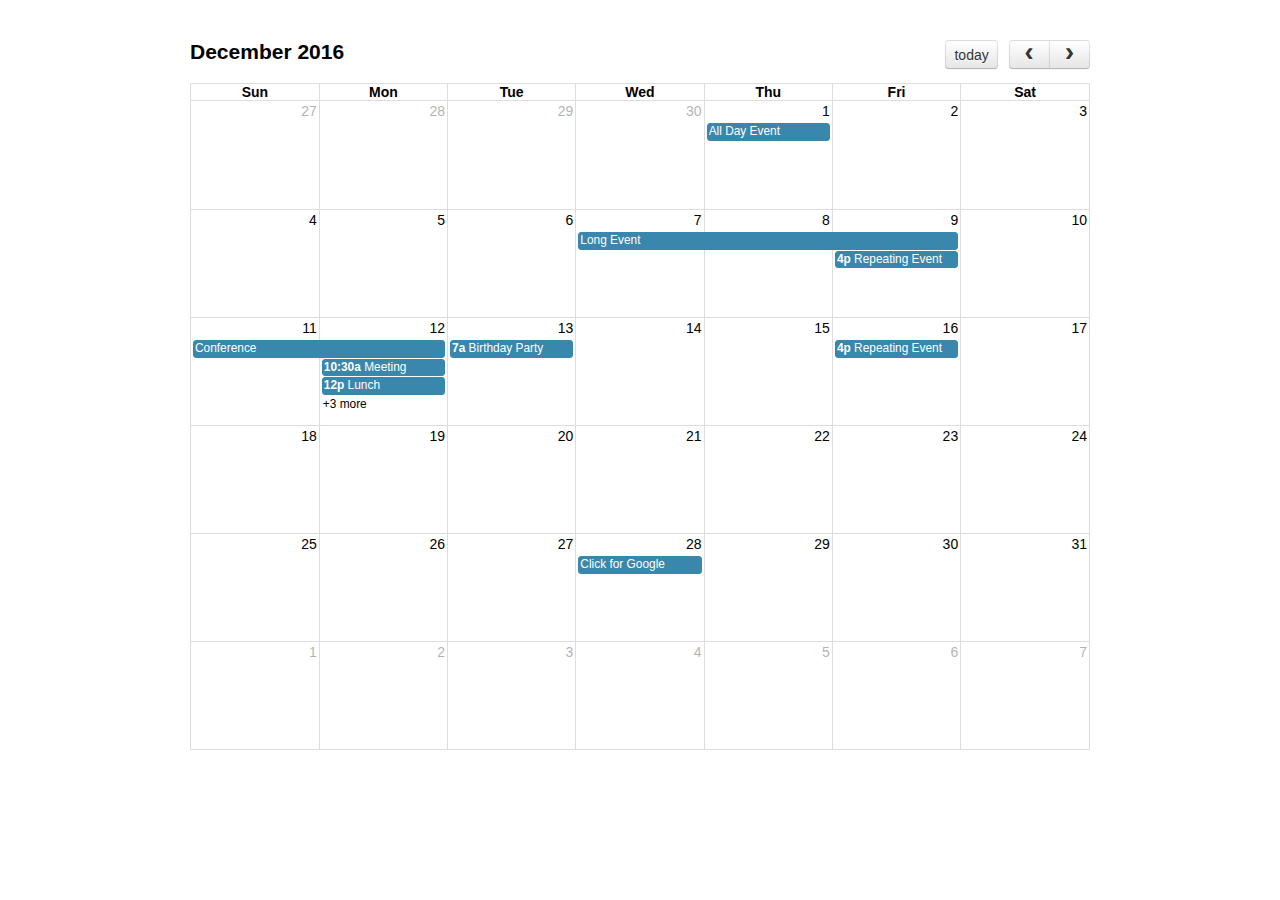
<file: RETIF/INTERVENANT/assets/calendar/demos/default.html>
<!DOCTYPE html>
<html>
<head>
<meta charset='utf-8' />
<link href='../fullcalendar.min.css' rel='stylesheet' />
<link href='../fullcalendar.print.min.css' rel='stylesheet' media='print' />
<script src='../lib/moment.min.js'></script>
<script src='../lib/jquery.min.js'></script>
<script src='../fullcalendar.min.js'></script>
<script>

	$(document).ready(function() {

		$('#calendar').fullCalendar({
			defaultDate: '2016-12-12',
			editable: true,
			eventLimit: true, // allow "more" link when too many events
			events: [
				{
					title: 'All Day Event',
					start: '2016-12-01'
				},
				{
					title: 'Long Event',
					start: '2016-12-07',
					end: '2016-12-10'
				},
				{
					id: 999,
					title: 'Repeating Event',
					start: '2016-12-09T16:00:00'
				},
				{
					id: 999,
					title: 'Repeating Event',
					start: '2016-12-16T16:00:00'
				},
				{
					title: 'Conference',
					start: '2016-12-11',
					end: '2016-12-13'
				},
				{
					title: 'Meeting',
					start: '2016-12-12T10:30:00',
					end: '2016-12-12T12:30:00'
				},
				{
					title: 'Lunch',
					start: '2016-12-12T12:00:00'
				},
				{
					title: 'Meeting',
					start: '2016-12-12T14:30:00'
				},
				{
					title: 'Happy Hour',
					start: '2016-12-12T17:30:00'
				},
				{
					title: 'Dinner',
					start: '2016-12-12T20:00:00'
				},
				{
					title: 'Birthday Party',
					start: '2016-12-13T07:00:00'
				},
				{
					title: 'Click for Google',
					url: 'http://google.com/',
					start: '2016-12-28'
				}
			]
		});
		
	});

</script>
<style>

	body {
		margin: 40px 10px;
		padding: 0;
		font-family: "Lucida Grande",Helvetica,Arial,Verdana,sans-serif;
		font-size: 14px;
	}

	#calendar {
		max-width: 900px;
		margin: 0 auto;
	}

</style>
</head>
<body>

	<div id='calendar'></div>

</body>
</html>
</file>
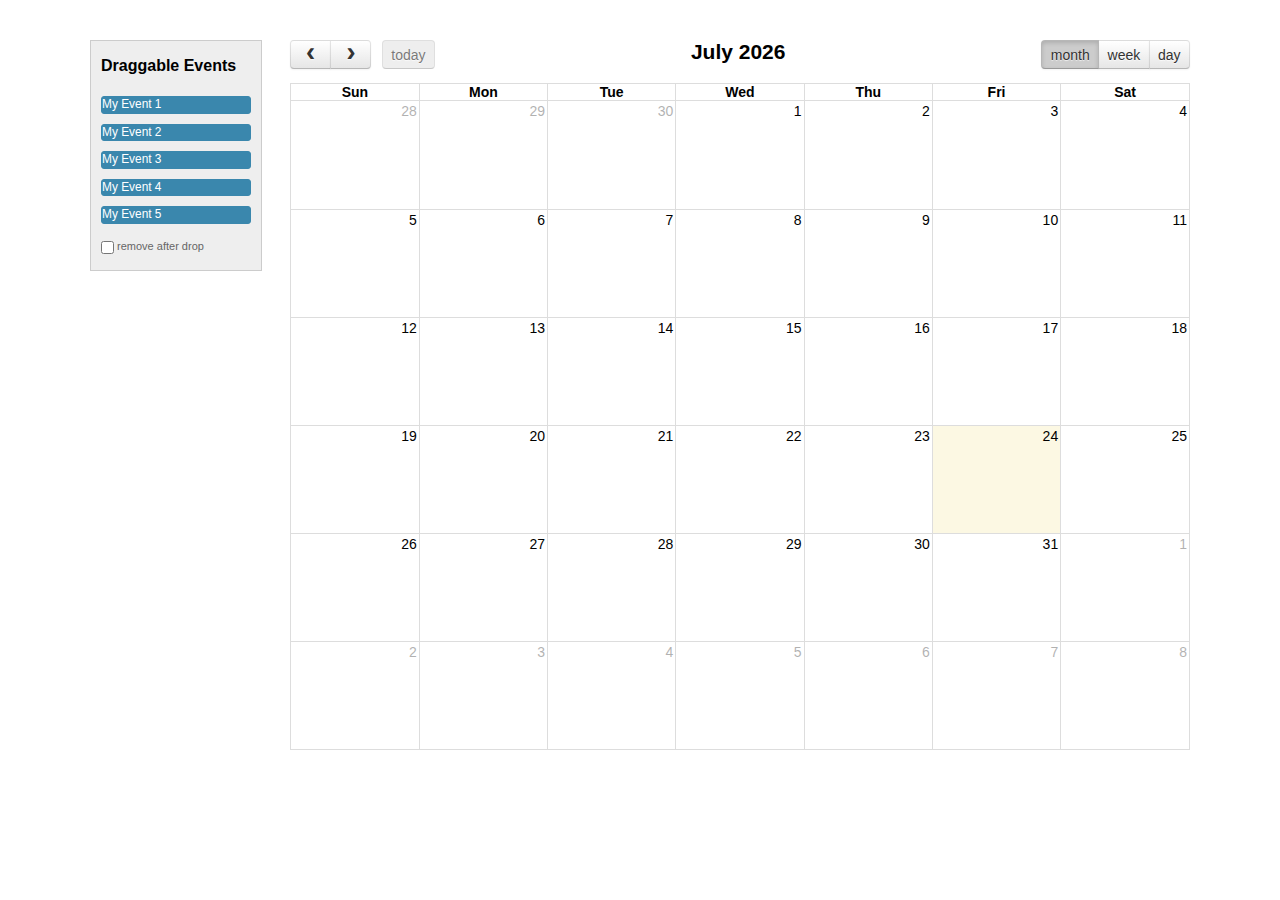
<file: RETIF/INTERVENANT/assets/calendar/demos/external-dragging.html>
<!DOCTYPE html>
<html>
<head>
<meta charset='utf-8' />
<link href='../fullcalendar.min.css' rel='stylesheet' />
<link href='../fullcalendar.print.min.css' rel='stylesheet' media='print' />
<script src='../lib/moment.min.js'></script>
<script src='../lib/jquery.min.js'></script>
<script src='../lib/jquery-ui.min.js'></script>
<script src='../fullcalendar.min.js'></script>
<script>

	$(document).ready(function() {


		/* initialize the external events
		-----------------------------------------------------------------*/

		$('#external-events .fc-event').each(function() {

			// store data so the calendar knows to render an event upon drop
			$(this).data('event', {
				title: $.trim($(this).text()), // use the element's text as the event title
				stick: true // maintain when user navigates (see docs on the renderEvent method)
			});

			// make the event draggable using jQuery UI
			$(this).draggable({
				zIndex: 999,
				revert: true,      // will cause the event to go back to its
				revertDuration: 0  //  original position after the drag
			});

		});


		/* initialize the calendar
		-----------------------------------------------------------------*/

		$('#calendar').fullCalendar({
			header: {
				left: 'prev,next today',
				center: 'title',
				right: 'month,agendaWeek,agendaDay'
			},
			editable: true,
			droppable: true, // this allows things to be dropped onto the calendar
			drop: function() {
				// is the "remove after drop" checkbox checked?
				if ($('#drop-remove').is(':checked')) {
					// if so, remove the element from the "Draggable Events" list
					$(this).remove();
				}
			}
		});


	});

</script>
<style>

	body {
		margin-top: 40px;
		text-align: center;
		font-size: 14px;
		font-family: "Lucida Grande",Helvetica,Arial,Verdana,sans-serif;
	}
		
	#wrap {
		width: 1100px;
		margin: 0 auto;
	}
		
	#external-events {
		float: left;
		width: 150px;
		padding: 0 10px;
		border: 1px solid #ccc;
		background: #eee;
		text-align: left;
	}
		
	#external-events h4 {
		font-size: 16px;
		margin-top: 0;
		padding-top: 1em;
	}
		
	#external-events .fc-event {
		margin: 10px 0;
		cursor: pointer;
	}
		
	#external-events p {
		margin: 1.5em 0;
		font-size: 11px;
		color: #666;
	}
		
	#external-events p input {
		margin: 0;
		vertical-align: middle;
	}

	#calendar {
		float: right;
		width: 900px;
	}

</style>
</head>
<body>
	<div id='wrap'>

		<div id='external-events'>
			<h4>Draggable Events</h4>
			<div class='fc-event'>My Event 1</div>
			<div class='fc-event'>My Event 2</div>
			<div class='fc-event'>My Event 3</div>
			<div class='fc-event'>My Event 4</div>
			<div class='fc-event'>My Event 5</div>
			<p>
				<input type='checkbox' id='drop-remove' />
				<label for='drop-remove'>remove after drop</label>
			</p>
		</div>

		<div id='calendar'></div>

		<div style='clear:both'></div>

	</div>
</body>
</html>
</file>
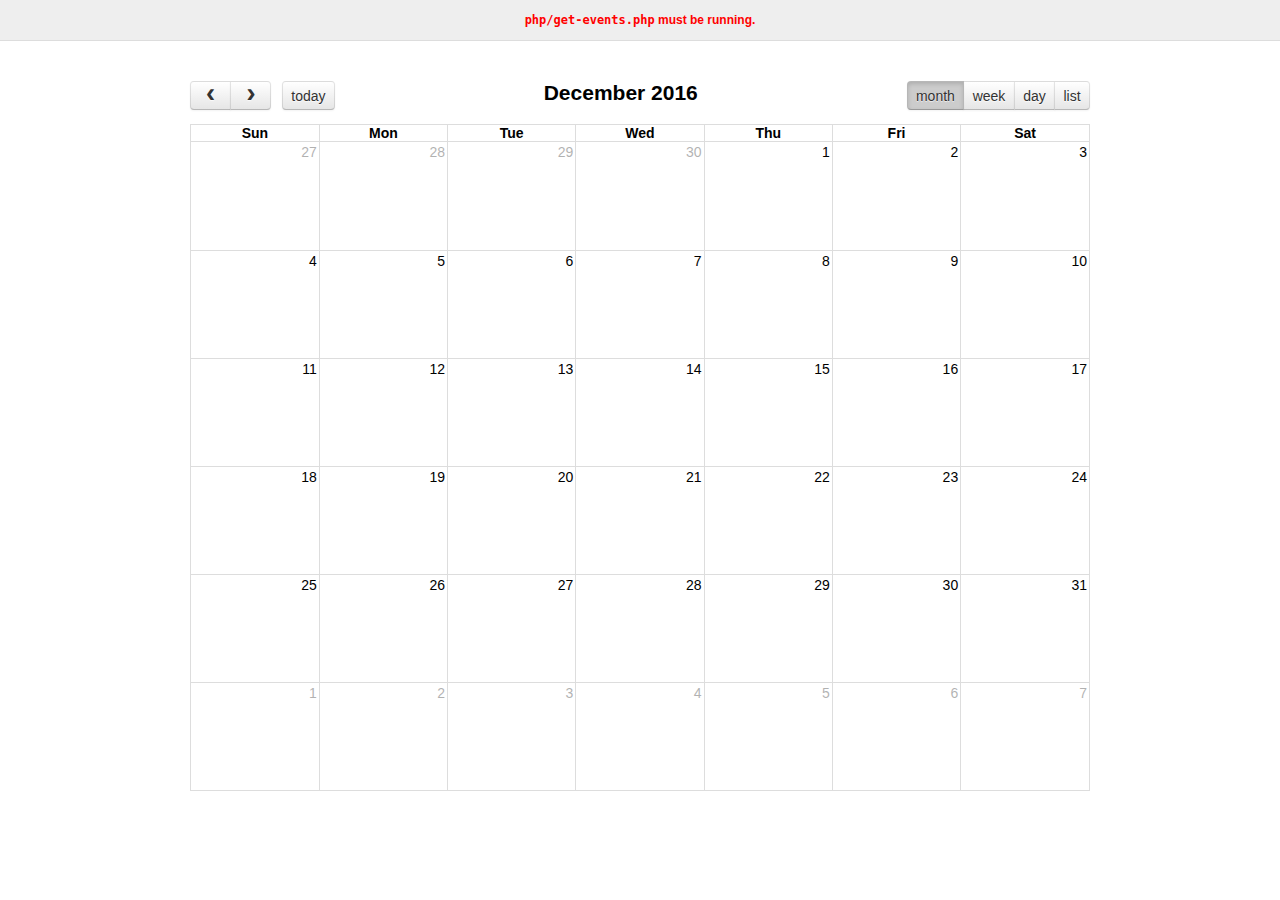
<file: RETIF/INTERVENANT/assets/calendar/demos/json.html>
<!DOCTYPE html>
<html>
<head>
<meta charset='utf-8' />
<link href='../fullcalendar.min.css' rel='stylesheet' />
<link href='../fullcalendar.print.min.css' rel='stylesheet' media='print' />
<script src='../lib/moment.min.js'></script>
<script src='../lib/jquery.min.js'></script>
<script src='../fullcalendar.min.js'></script>
<script>

	$(document).ready(function() {
	
		$('#calendar').fullCalendar({
			header: {
				left: 'prev,next today',
				center: 'title',
				right: 'month,agendaWeek,agendaDay,listWeek'
			},
			defaultDate: '2016-12-12',
			editable: true,
			navLinks: true, // can click day/week names to navigate views
			eventLimit: true, // allow "more" link when too many events
			events: {
				url: 'php/get-events.php',
				error: function() {
					$('#script-warning').show();
				}
			},
			loading: function(bool) {
				$('#loading').toggle(bool);
			}
		});
		
	});

</script>
<style>

	body {
		margin: 0;
		padding: 0;
		font-family: "Lucida Grande",Helvetica,Arial,Verdana,sans-serif;
		font-size: 14px;
	}

	#script-warning {
		display: none;
		background: #eee;
		border-bottom: 1px solid #ddd;
		padding: 0 10px;
		line-height: 40px;
		text-align: center;
		font-weight: bold;
		font-size: 12px;
		color: red;
	}

	#loading {
		display: none;
		position: absolute;
		top: 10px;
		right: 10px;
	}

	#calendar {
		max-width: 900px;
		margin: 40px auto;
		padding: 0 10px;
	}

</style>
</head>
<body>

	<div id='script-warning'>
		<code>php/get-events.php</code> must be running.
	</div>

	<div id='loading'>loading...</div>

	<div id='calendar'></div>

</body>
</html>
</file>
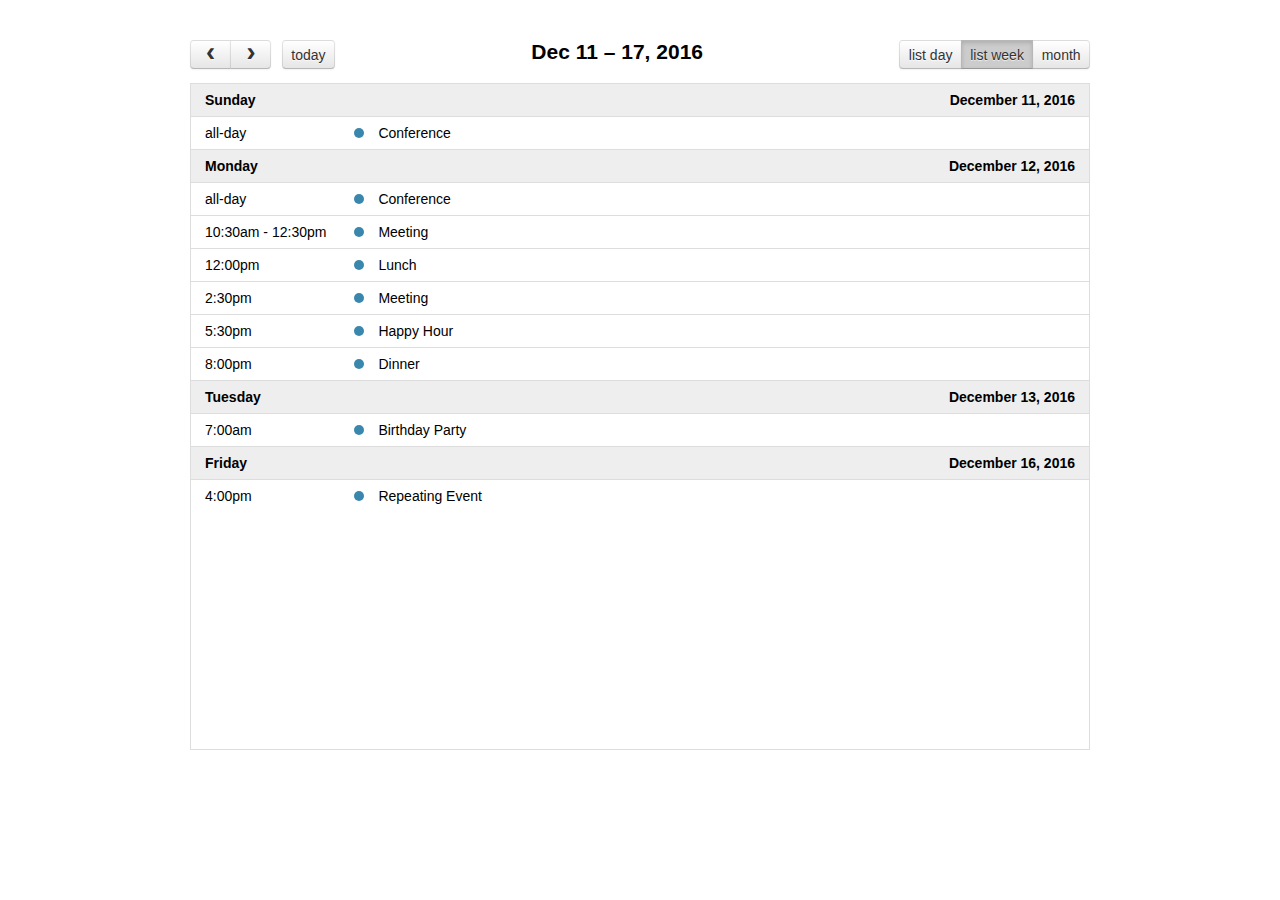
<file: RETIF/INTERVENANT/assets/calendar/demos/list-views.html>
<!DOCTYPE html>
<html>
<head>
<meta charset='utf-8' />
<link href='../fullcalendar.min.css' rel='stylesheet' />
<link href='../fullcalendar.print.min.css' rel='stylesheet' media='print' />
<script src='../lib/moment.min.js'></script>
<script src='../lib/jquery.min.js'></script>
<script src='../fullcalendar.min.js'></script>
<script>

	$(document).ready(function() {
		
		$('#calendar').fullCalendar({
			header: {
				left: 'prev,next today',
				center: 'title',
				right: 'listDay,listWeek,month'
			},

			// customize the button names,
			// otherwise they'd all just say "list"
			views: {
				listDay: { buttonText: 'list day' },
				listWeek: { buttonText: 'list week' }
			},

			defaultView: 'listWeek',
			defaultDate: '2016-12-12',
			navLinks: true, // can click day/week names to navigate views
			editable: true,
			eventLimit: true, // allow "more" link when too many events
			events: [
				{
					title: 'All Day Event',
					start: '2016-12-01'
				},
				{
					title: 'Long Event',
					start: '2016-12-07',
					end: '2016-12-10'
				},
				{
					id: 999,
					title: 'Repeating Event',
					start: '2016-12-09T16:00:00'
				},
				{
					id: 999,
					title: 'Repeating Event',
					start: '2016-12-16T16:00:00'
				},
				{
					title: 'Conference',
					start: '2016-12-11',
					end: '2016-12-13'
				},
				{
					title: 'Meeting',
					start: '2016-12-12T10:30:00',
					end: '2016-12-12T12:30:00'
				},
				{
					title: 'Lunch',
					start: '2016-12-12T12:00:00'
				},
				{
					title: 'Meeting',
					start: '2016-12-12T14:30:00'
				},
				{
					title: 'Happy Hour',
					start: '2016-12-12T17:30:00'
				},
				{
					title: 'Dinner',
					start: '2016-12-12T20:00:00'
				},
				{
					title: 'Birthday Party',
					start: '2016-12-13T07:00:00'
				},
				{
					title: 'Click for Google',
					url: 'http://google.com/',
					start: '2016-12-28'
				}
			]
		});
		
	});

</script>
<style>

	body {
		margin: 40px 10px;
		padding: 0;
		font-family: "Lucida Grande",Helvetica,Arial,Verdana,sans-serif;
		font-size: 14px;
	}

	#calendar {
		max-width: 900px;
		margin: 0 auto;
	}

</style>
</head>
<body>

	<div id='calendar'></div>

</body>
</html>
</file>
<file: RETIF/ACCUEIL/assets/css/style.css>
﻿/*=============================================================
    Authour URI: www.binarythemete-sec
    License: Commons Attribution 3.0

    http://creativecommons.org/licenses/by/3.0/

    100% To use For Personal And Commercial Use.
    IN EXCHANGE JUST GIVE US CREDITS AND TELL YOUR FRIENDS ABOUT US
   
    ========================================================  */

/* =============================================================
   GENERAL STYLES
 ============================================================ */
body {
    font-family: 'Open Sans', sans-serif;
    line-height: 30px;
    font-size: 14px;
}

.set-pad {
    padding-top:3.5%;
}
.set-row-pad {
    padding-top:3%;
    padding-bottom:5%;
}
/*=====================================
  NAVBAR STYLES 
    ===================================*/

.logo-custom {
    max-height: 40px;
}

#menu {
    background-color: rgba(28, 43, 75, 1);
    color: #fff;
    font-size: 15px;
    font-weight: 900;
    letter-spacing: 1px;
    min-height: 70px;
}


.navbar-inverse {
    border-color: transparent;
}

    .navbar-inverse .navbar-nav > li > a, .navbar-inverse .navbar-nav > li > a:hover {
        color: #FFF;
        padding: 22px 10px;
    }



/*=====================================
  HOME STYLES 
    ===================================*/
.home-sec {
    padding-top: 10px;
    padding-bottom: 60px;
    background: url(../img/header.jpg) no-repeat center center;
    padding: 0;
    -webkit-background-size: cover;
    background-size: cover;
    color: #fff;
    background-attachment: fixed;
}

    .home-sec .overlay {
        background: rgba(38, 57, 88, 0.89);
        min-height: 500px;
    }

    .home-sec h1 {
        color: #fff;
        font-weight: 900;
        font-size: 50px;
        text-transform: uppercase;
        padding-bottom: 35px;
    }

    .home-sec h3 {
        text-transform: uppercase;
    }



.set-flexi {
    -webkit-box-shadow: 0 1px 4px rgba(0, 0, 0, 0);
    -moz-box-shadow: 0 1px 4px rgba(0, 0, 0, 0);
    -o-box-shadow: 0 1px 4px rgba(0, 0, 0, 0);
    box-shadow: 0 1px 4px rgba(0, 0, 0, 0);
    background-color: transparent;
    border: 0px solid #000;
    padding-top: 120px;
}

.flex-control-nav {
    display: none!important;
}

.set-flexi a {
    margin: 5px;
}
/*=====================================
  TAG LINE STYLES 
    ===================================*/

.tag-line {
    background: #E9E9E9;
    color: #000;
}

    .tag-line h2 {
        font-size: 20px;
        font-weight: 900;
        padding: 5px 10px 10px 5px;
        color: #005E5A;
    }

        .tag-line h2 > i {
            margin-left: 8px;
            margin-right: 8px;
        }
/*=====================================
  HEADER LINE STYLES 
    ===================================*/
.header-line {
    font-weight: 900;
    font-size: 25px;
    padding-bottom: 5px;
    padding-top: 25px;
    color: #000;
}

h1::after {
    content: " ";
    border: solid 2px #2f9484;
    display: block;
    width: 200px;
    margin: 12px auto;
}

/*=====================================
  ABOUT STYLES 
  ===================================*/
.about-div {
    padding: 30px;
}

.icon-round-border {
    border: 10px double #1A94C4;
    color: #2f9484;
    text-align: center;
    padding-top: 15px;
    height: 100px;
    width: 100px;
    border-radius: 50%;
    cursor: pointer;
    -webkit-transition: 0.3s;
    -moz-transition: 0.3s;
    -o-transition: 0.3s;
    transition: 0.3s;
}

    .icon-round-border:hover {
        color: #fff;
        border: 10px double #fff;
        background-color: #1A94C4;
        -webkit-transition: 0.3s;
        -moz-transition: 0.3s;
        -o-transition: 0.3s;
        transition: 0.3s;
    }

.about-div hr {
    border: 1px solid #1A94C4;
}

.about-div h3 {
    font-size: 25px;
    font-weight: 700;
    text-transform: uppercase;
}

.about-div p {
    padding-top: 10px;
}

.btn-set {
    border-radius: 0px;
    -webkit-border-radius: 0px;
    -moz-border-radius: 0px;
    margin-bottom: 20px;
}
/*=====================================
  FACULTY STYLES 
  ===================================*/
#faculty-sec {
    background-color: #002B4B ;
    color: #fff;
}

    #faculty-sec .header-line {
        color: #fff;
    }
.faculty-div h4 {
    line-height:30px;
    font-weight:700;
}
.faculty-div {
    padding: 30px;
}

    .faculty-div hr {
        border: 1px solid #1A94C4;
    }

    .faculty-div h3 {
        font-size: 25px;
        font-weight: 700;
        text-transform: uppercase;
    }

    .faculty-div p {
        padding-top: 10px;
        padding-bottom: 15px;
    }

    .faculty-div img {
        border: 10px double #fff;
    }

/*=====================================
  CONNEXION STYLES 
  ===================================*/

#connexion_btn
{
    display: flex;
    flex-direction: row;
    flex-wrap: wrap;
    justify-content: space-around;
    background-color: #fff;

}


/*=====================================
  CONTACT STYLES 
  ===================================*/
#contact-sec {
    padding-top: 10px;
    padding-bottom: 60px;
    background: url(../img/contact.jpg) no-repeat center center;
    padding: 0;
    -webkit-background-size: cover;
    background-size: cover;
    color: #fff;
    background-attachment: fixed;
}

#contact-sec .overlay {
        background: rgba(0, 0, 0, 0.76);
        min-height: 600px;
    }

    #contact-sec h1 {
        color:#fff;
    }
#contact-sec .form-control{
    background-color:rgba(255, 255, 255, 0);
    color:#fff;
}


/*=====================================
  Footer STYLES 
  ===================================*/
#footer {
    padding:5px 20px;
    background-color:#2d3d5a;
    text-align:right;
    color:#fff;
    font-size:15px;
}

#cartes
{
    display: flex;
    flex-direction: row;
    flex-wrap: wrap;
    justify-content: space-around;
    background-color: #fff;

}
</file>
<file: client.css>
import url(https://fonts.googleapis.com/css?family=Roboto:300);

.login-page {
  width: 360px;
  padding: 8% 0 0;
  margin: auto;
}
.form {
  position: relative;
  z-index: 1;
  background: #FFFFFF;
  max-width: 360px;
  margin: 0 auto 100px;
  padding: 45px;
  text-align: center;
  box-shadow: 0 0 20px 0 rgba(0, 0, 0, 0.2), 0 5px 5px 0 rgba(0, 0, 0, 0.24);
}
.form input {
  font-family: "Roboto", sans-serif;
  outline: 0;
  background: #f2f2f2;
  width: 100%;
  border: 0;
  margin: 0 0 15px;
  padding: 15px;
  box-sizing: border-box;
  font-size: 14px;
}
.form button {
  font-family: "Roboto", sans-serif;
  text-transform: uppercase;
  outline: 0;
  background: #4CAF50;
  width: 100%;
  border: 0;
  padding: 15px;
  color: #FFFFFF;
  font-size: 14px;
  -webkit-transition: all 0.3 ease;
  transition: all 0.3 ease;
  cursor: pointer;
}
.form button:hover,.form button:active,.form button:focus {
  background: #43A047;
}
.form .message {
  margin: 15px 0 0;
  color: #b3b3b3;
  font-size: 12px;
}
.form .message a {
  color: #4CAF50;
  text-decoration: none;
}
.form .register-form {
  display: none;
}
.container {
  position: relative;
  z-index: 1;
  max-width: 300px;
  margin: 0 auto;
}
.container:before, .container:after {
  content: "";
  display: block;
  clear: both;
}
.container .info {
  margin: 50px auto;
  text-align: center;
}
.container .info h1 {
  margin: 0 0 15px;
  padding: 0;
  font-size: 36px;
  font-weight: 300;
  color: #1a1a1a;
}
.container .info span {
  color: #4d4d4d;
  font-size: 12px;
}
.container .info span a {
  color: #000000;
  text-decoration: none;
}
.container .info span .fa {
  color: #EF3B3A;
}
body {
  background: #76b852; /* fallback for old browsers */
  background: -webkit-linear-gradient(right, #76b852, #8DC26F);
  background: -moz-linear-gradient(right, #76b852, #8DC26F);
  background: -o-linear-gradient(right, #76b852, #8DC26F);
  background: linear-gradient(to left, #76b852, #8DC26F);
  font-family: "Roboto", sans-serif;
  -webkit-font-smoothing: antialiased;
  -moz-osx-font-smoothing: grayscale;      
}
</file>
<file: RETIF/INTERVENANT/assets/css/style.css>
﻿/*=============================================================
    Authour URI: www.binarytheme.com
    License: Commons Attribution 3.0

    http://creativecommons.org/licenses/by/3.0/

    100% To use For Personal And Commercial Use.
    IN EXCHANGE JUST GIVE US CREDITS AND TELL YOUR FRIENDS ABOUT US
   
    ========================================================  */

/* =============================================================
   GENERAL STYLES
 ============================================================ */
body {
    font-family: 'Open Sans', sans-serif;
    line-height: 30px;
    font-size: 14px;
}

.set-pad {
    padding-top:35px;
}
.set-row-pad {
    padding-top:30px;
    padding-bottom:50px;
}
/*=====================================
  NAVBAR STYLES 
    ===================================*/

.logo-custom {
    max-height: 40px;
}

#menu {
    background-color: rgba(28, 43, 75, 1);
    color: #fff;
    font-size: 12px;
    font-weight: 900;
    letter-spacing: 1px;
    min-height: 70px;
}


.navbar-inverse {
    border-color: transparent;
}

    .navbar-inverse .navbar-nav > li > a, .navbar-inverse .navbar-nav > li > a:hover {
        color: #FFF;
        padding: 22px 10px;
    }


/*=====================================
  HOME STYLES 
    ===================================*/
.home-sec {
    padding-top: 10px;
    padding-bottom: 60px;
    background: url(../img/header.jpg) no-repeat center center;
    padding: 0;
    -webkit-background-size: cover;
    background-size: cover;
    color: #fff;
    background-attachment: fixed;
}

    .home-sec .overlay {
        background: rgba(38, 57, 88, 0.89);
        min-height: 500px;
    }

    .home-sec h1 {
        color: #fff;
        font-weight: 900;
        font-size: 50px;
        text-transform: uppercase;
        padding-bottom: 35px;
    }

    .home-sec h3 {
        text-transform: uppercase;
    }



.set-flexi {
    -webkit-box-shadow: 0 1px 4px rgba(0, 0, 0, 0);
    -moz-box-shadow: 0 1px 4px rgba(0, 0, 0, 0);
    -o-box-shadow: 0 1px 4px rgba(0, 0, 0, 0);
    box-shadow: 0 1px 4px rgba(0, 0, 0, 0);
    background-color: transparent;
    border: 0px solid #000;
    padding-top: 120px;
}

.flex-control-nav {
    display: none!important;
}

.set-flexi a {
    margin: 5px;
}


#bouttons
{
    display: flex;
    flex-direction: column;
    justify-content: space-around;

}

#features-sec
{
    background: url(../img/data3.jpg) no-repeat fixed;
}


.text-blanc
{
    color : white ;
    font-weight: bold;
}

/*=====================================
  TAG LINE STYLES 
    ===================================*/

.tag-line {
    background: #E9E9E9;
    color: #000;
}

    .tag-line h2 {
        font-size: 20px;
        font-weight: 900;
        padding: 5px 10px 10px 5px;
        color: #005E5A;
    }

        .tag-line h2 > i {
            margin-left: 8px;
            margin-right: 8px;
        }
/*=====================================
  HEADER LINE STYLES 
    ===================================*/
.header-line-BD {
    font-weight: 900;
    font-size: 25px;
    padding-bottom: 5px;
    padding-top: 25px;
    color: #fff;
}

.header-line {
    font-weight: 900;
    font-size: 25px;
    padding-bottom: 5px;
    padding-top: 25px;
    color: #000;
}

h1::after {
    content: " ";
    border: solid 2px ##2f9484;;
    display: block;
    width: 200px;
    margin: 12px auto;
}

/*=====================================
  ABOUT STYLES 
  ===================================*/
.about-div {
    padding: 30px;
}

.icon-round-border {
    border: 10px double #1A94C4;
    color: #2f9484;
    text-align: center;
    padding-top: 15px;
    height: 100px;
    width: 100px;
    border-radius: 50%;
    cursor: pointer;
    -webkit-transition: 0.3s;
    -moz-transition: 0.3s;
    -o-transition: 0.3s;
    transition: 0.3s;
}

    .icon-round-border:hover {
        color: #fff;
        border: 10px double #fff;
        background-color: #1A94C4;
        -webkit-transition: 0.3s;
        -moz-transition: 0.3s;
        -o-transition: 0.3s;
        transition: 0.3s;
    }

.about-div hr {
    border: 1px solid #1A94C4;
}

.about-div h3 {
    font-size: 25px;
    font-weight: 700;
    text-transform: uppercase;
}

.about-div p {
    padding-top: 10px;
}

.btn-set {
    border-radius: 0px;
    -webkit-border-radius: 0px;
    -moz-border-radius: 0px;
    margin-bottom: 20px;
}



/*=====================================
  FACULTY STYLES 
  ===================================*/
#faculty-sec {
    background: url(../img/forum.jpg) no-repeat fixed;

}

    #faculty-sec .header-line {
        color: #000;
    }
.faculty-div h4 {
    line-height:30px;
    font-weight:700;
}
.faculty-div {
    padding: 30px;
}

    .faculty-div hr {
        border: 1px solid #1A94C4;
    }

    .faculty-div h3 {
        font-size: 25px;
        font-weight: 700;
        text-transform: uppercase;
    }

    .faculty-div p {
        padding-top: 10px;
        padding-bottom: 15px;
    }

    .faculty-div img {
        border: 10px double #fff;
    }

/*=====================================
  CONTACT STYLES 
  ===================================*/
#contact-sec {
    padding-top: 10px;
    padding-bottom: 60px;
    background: url(../img/contact.jpg) no-repeat fixed;
    padding: 0;
    -webkit-background-size: cover;
    background-size: cover;
    color: #fff;
    background-attachment: fixed;
}

#contact-sec .overlay {
        background: rgba(0, 0, 0, 0.76);
        min-height: 600px;
    }

    #contact-sec h1 {
        color:#fff;
    }
#contact-sec .form-control{
    background-color:rgba(255, 255, 255, 0);
    color:#fff;
}
/*=====================================
  Footer STYLES 
  ===================================*/
#footer {
    padding:5px 20px;
    background-color:#2d3d5a;
    text-align:right;
    color:#fff;
    font-size:15px;
}
</file>
<file: RETIF/INTERVENANT/assets/calendar/fullcalendar.css>
/*!
 * FullCalendar v3.1.0 Stylesheet
 * Docs & License: http://fullcalendar.io/
 * (c) 2016 Adam Shaw
 */


.fc {
	direction: ltr;
	text-align: left;
}

.fc-rtl {
	text-align: right;
}

body .fc { /* extra precedence to overcome jqui */
	font-size: 1em;
}


/* Colors
--------------------------------------------------------------------------------------------------*/

.fc-unthemed th,
.fc-unthemed td,
.fc-unthemed thead,
.fc-unthemed tbody,
.fc-unthemed .fc-divider,
.fc-unthemed .fc-row,
.fc-unthemed .fc-content, /* for gutter border */
.fc-unthemed .fc-popover,
.fc-unthemed .fc-list-view,
.fc-unthemed .fc-list-heading td {
	border-color: #ddd;
}

.fc-unthemed .fc-popover {
	background-color: #fff;
}

.fc-unthemed .fc-divider,
.fc-unthemed .fc-popover .fc-header,
.fc-unthemed .fc-list-heading td {
	background: #eee;
}

.fc-unthemed .fc-popover .fc-header .fc-close {
	color: #666;
}

.fc-unthemed td.fc-today {
	background: #fcf8e3;
}

.fc-highlight { /* when user is selecting cells */
	background: #bce8f1;
	opacity: .3;
}

.fc-bgevent { /* default look for background events */
	background: rgb(143, 223, 130);
	opacity: .3;
}

.fc-nonbusiness { /* default look for non-business-hours areas */
	/* will inherit .fc-bgevent's styles */
	background: #d7d7d7;
}


/* Icons (inline elements with styled text that mock arrow icons)
--------------------------------------------------------------------------------------------------*/

.fc-icon {
	display: inline-block;
	height: 1em;
	line-height: 1em;
	font-size: 1em;
	text-align: center;
	overflow: hidden;
	font-family: "Courier New", Courier, monospace;

	/* don't allow browser text-selection */
	-webkit-touch-callout: none;
	-webkit-user-select: none;
	-khtml-user-select: none;
	-moz-user-select: none;
	-ms-user-select: none;
	user-select: none;
	}

/*
Acceptable font-family overrides for individual icons:
	"Arial", sans-serif
	"Times New Roman", serif

NOTE: use percentage font sizes or else old IE chokes
*/

.fc-icon:after {
	position: relative;
}

.fc-icon-left-single-arrow:after {
	content: "\02039";
	font-weight: bold;
	font-size: 200%;
	top: -7%;
}

.fc-icon-right-single-arrow:after {
	content: "\0203A";
	font-weight: bold;
	font-size: 200%;
	top: -7%;
}

.fc-icon-left-double-arrow:after {
	content: "\000AB";
	font-size: 160%;
	top: -7%;
}

.fc-icon-right-double-arrow:after {
	content: "\000BB";
	font-size: 160%;
	top: -7%;
}

.fc-icon-left-triangle:after {
	content: "\25C4";
	font-size: 125%;
	top: 3%;
}

.fc-icon-right-triangle:after {
	content: "\25BA";
	font-size: 125%;
	top: 3%;
}

.fc-icon-down-triangle:after {
	content: "\25BC";
	font-size: 125%;
	top: 2%;
}

.fc-icon-x:after {
	content: "\000D7";
	font-size: 200%;
	top: 6%;
}


/* Buttons (styled <button> tags, normalized to work cross-browser)
--------------------------------------------------------------------------------------------------*/

.fc button {
	/* force height to include the border and padding */
	-moz-box-sizing: border-box;
	-webkit-box-sizing: border-box;
	box-sizing: border-box;

	/* dimensions */
	margin: 0;
	height: 2.1em;
	padding: 0 .6em;

	/* text & cursor */
	font-size: 1em; /* normalize */
	white-space: nowrap;
	cursor: pointer;
}

/* Firefox has an annoying inner border */
.fc button::-moz-focus-inner { margin: 0; padding: 0; }
	
.fc-state-default { /* non-theme */
	border: 1px solid;
}

.fc-state-default.fc-corner-left { /* non-theme */
	border-top-left-radius: 4px;
	border-bottom-left-radius: 4px;
}

.fc-state-default.fc-corner-right { /* non-theme */
	border-top-right-radius: 4px;
	border-bottom-right-radius: 4px;
}

/* icons in buttons */

.fc button .fc-icon { /* non-theme */
	position: relative;
	top: -0.05em; /* seems to be a good adjustment across browsers */
	margin: 0 .2em;
	vertical-align: middle;
}
	
/*
  button states
  borrowed from twitter bootstrap (http://twitter.github.com/bootstrap/)
*/

.fc-state-default {
	background-color: #f5f5f5;
	background-image: -moz-linear-gradient(top, #ffffff, #e6e6e6);
	background-image: -webkit-gradient(linear, 0 0, 0 100%, from(#ffffff), to(#e6e6e6));
	background-image: -webkit-linear-gradient(top, #ffffff, #e6e6e6);
	background-image: -o-linear-gradient(top, #ffffff, #e6e6e6);
	background-image: linear-gradient(to bottom, #ffffff, #e6e6e6);
	background-repeat: repeat-x;
	border-color: #e6e6e6 #e6e6e6 #bfbfbf;
	border-color: rgba(0, 0, 0, 0.1) rgba(0, 0, 0, 0.1) rgba(0, 0, 0, 0.25);
	color: #333;
	text-shadow: 0 1px 1px rgba(255, 255, 255, 0.75);
	box-shadow: inset 0 1px 0 rgba(255, 255, 255, 0.2), 0 1px 2px rgba(0, 0, 0, 0.05);
}

.fc-state-hover,
.fc-state-down,
.fc-state-active,
.fc-state-disabled {
	color: #333333;
	background-color: #e6e6e6;
}

.fc-state-hover {
	color: #333333;
	text-decoration: none;
	background-position: 0 -15px;
	-webkit-transition: background-position 0.1s linear;
	   -moz-transition: background-position 0.1s linear;
	     -o-transition: background-position 0.1s linear;
	        transition: background-position 0.1s linear;
}

.fc-state-down,
.fc-state-active {
	background-color: #cccccc;
	background-image: none;
	box-shadow: inset 0 2px 4px rgba(0, 0, 0, 0.15), 0 1px 2px rgba(0, 0, 0, 0.05);
}

.fc-state-disabled {
	cursor: default;
	background-image: none;
	opacity: 0.65;
	box-shadow: none;
}


/* Buttons Groups
--------------------------------------------------------------------------------------------------*/

.fc-button-group {
	display: inline-block;
}

/*
every button that is not first in a button group should scootch over one pixel and cover the
previous button's border...
*/

.fc .fc-button-group > * { /* extra precedence b/c buttons have margin set to zero */
	float: left;
	margin: 0 0 0 -1px;
}

.fc .fc-button-group > :first-child { /* same */
	margin-left: 0;
}


/* Popover
--------------------------------------------------------------------------------------------------*/

.fc-popover {
	position: absolute;
	box-shadow: 0 2px 6px rgba(0,0,0,.15);
}

.fc-popover .fc-header { /* TODO: be more consistent with fc-head/fc-body */
	padding: 2px 4px;
}

.fc-popover .fc-header .fc-title {
	margin: 0 2px;
}

.fc-popover .fc-header .fc-close {
	cursor: pointer;
}

.fc-ltr .fc-popover .fc-header .fc-title,
.fc-rtl .fc-popover .fc-header .fc-close {
	float: left;
}

.fc-rtl .fc-popover .fc-header .fc-title,
.fc-ltr .fc-popover .fc-header .fc-close {
	float: right;
}

/* unthemed */

.fc-unthemed .fc-popover {
	border-width: 1px;
	border-style: solid;
}

.fc-unthemed .fc-popover .fc-header .fc-close {
	font-size: .9em;
	margin-top: 2px;
}

/* jqui themed */

.fc-popover > .ui-widget-header + .ui-widget-content {
	border-top: 0; /* where they meet, let the header have the border */
}


/* Misc Reusable Components
--------------------------------------------------------------------------------------------------*/

.fc-divider {
	border-style: solid;
	border-width: 1px;
}

hr.fc-divider {
	height: 0;
	margin: 0;
	padding: 0 0 2px; /* height is unreliable across browsers, so use padding */
	border-width: 1px 0;
}

.fc-clear {
	clear: both;
}

.fc-bg,
.fc-bgevent-skeleton,
.fc-highlight-skeleton,
.fc-helper-skeleton {
	/* these element should always cling to top-left/right corners */
	position: absolute;
	top: 0;
	left: 0;
	right: 0;
}

.fc-bg {
	bottom: 0; /* strech bg to bottom edge */
}

.fc-bg table {
	height: 100%; /* strech bg to bottom edge */
}


/* Tables
--------------------------------------------------------------------------------------------------*/

.fc table {
	width: 100%;
	box-sizing: border-box; /* fix scrollbar issue in firefox */
	table-layout: fixed;
	border-collapse: collapse;
	border-spacing: 0;
	font-size: 1em; /* normalize cross-browser */
}

.fc th {
	text-align: center;
}

.fc th,
.fc td {
	border-style: solid;
	border-width: 1px;
	padding: 0;
	vertical-align: top;
}

.fc td.fc-today {
	border-style: double; /* overcome neighboring borders */
}


/* Internal Nav Links
--------------------------------------------------------------------------------------------------*/

a[data-goto] {
	cursor: pointer;
}

a[data-goto]:hover {
	text-decoration: underline;
}


/* Fake Table Rows
--------------------------------------------------------------------------------------------------*/

.fc .fc-row { /* extra precedence to overcome themes w/ .ui-widget-content forcing a 1px border */
	/* no visible border by default. but make available if need be (scrollbar width compensation) */
	border-style: solid;
	border-width: 0;
}

.fc-row table {
	/* don't put left/right border on anything within a fake row.
	   the outer tbody will worry about this */
	border-left: 0 hidden transparent;
	border-right: 0 hidden transparent;

	/* no bottom borders on rows */
	border-bottom: 0 hidden transparent; 
}

.fc-row:first-child table {
	border-top: 0 hidden transparent; /* no top border on first row */
}


/* Day Row (used within the header and the DayGrid)
--------------------------------------------------------------------------------------------------*/

.fc-row {
	position: relative;
}

.fc-row .fc-bg {
	z-index: 1;
}

/* highlighting cells & background event skeleton */

.fc-row .fc-bgevent-skeleton,
.fc-row .fc-highlight-skeleton {
	bottom: 0; /* stretch skeleton to bottom of row */
}

.fc-row .fc-bgevent-skeleton table,
.fc-row .fc-highlight-skeleton table {
	height: 100%; /* stretch skeleton to bottom of row */
}

.fc-row .fc-highlight-skeleton td,
.fc-row .fc-bgevent-skeleton td {
	border-color: transparent;
}

.fc-row .fc-bgevent-skeleton {
	z-index: 2;

}

.fc-row .fc-highlight-skeleton {
	z-index: 3;
}

/*
row content (which contains day/week numbers and events) as well as "helper" (which contains
temporary rendered events).
*/

.fc-row .fc-content-skeleton {
	position: relative;
	z-index: 4;
	padding-bottom: 2px; /* matches the space above the events */
}

.fc-row .fc-helper-skeleton {
	z-index: 5;
}

.fc-row .fc-content-skeleton td,
.fc-row .fc-helper-skeleton td {
	/* see-through to the background below */
	background: none; /* in case <td>s are globally styled */
	border-color: transparent;

	/* don't put a border between events and/or the day number */
	border-bottom: 0;
}

.fc-row .fc-content-skeleton tbody td, /* cells with events inside (so NOT the day number cell) */
.fc-row .fc-helper-skeleton tbody td {
	/* don't put a border between event cells */
	border-top: 0;
}


/* Scrolling Container
--------------------------------------------------------------------------------------------------*/

.fc-scroller {
	-webkit-overflow-scrolling: touch;
}

/* TODO: move to agenda/basic */
.fc-scroller > .fc-day-grid,
.fc-scroller > .fc-time-grid {
	position: relative; /* re-scope all positions */
	width: 100%; /* hack to force re-sizing this inner element when scrollbars appear/disappear */
}


/* Global Event Styles
--------------------------------------------------------------------------------------------------*/

.fc-event {
	position: relative; /* for resize handle and other inner positioning */
	display: block; /* make the <a> tag block */
	font-size: .85em;
	line-height: 1.3;
	border-radius: 3px;
	border: 1px solid #3a87ad; /* default BORDER color */
	font-weight: normal; /* undo jqui's ui-widget-header bold */
}

.fc-event,
.fc-event-dot {
	background-color: #3a87ad; /* default BACKGROUND color */
}

/* overpower some of bootstrap's and jqui's styles on <a> tags */
.fc-event,
.fc-event:hover,
.ui-widget .fc-event {
	color: #fff; /* default TEXT color */
	text-decoration: none; /* if <a> has an href */
}

.fc-event[href],
.fc-event.fc-draggable {
	cursor: pointer; /* give events with links and draggable events a hand mouse pointer */
}

.fc-not-allowed, /* causes a "warning" cursor. applied on body */
.fc-not-allowed .fc-event { /* to override an event's custom cursor */
	cursor: not-allowed;
}

.fc-event .fc-bg { /* the generic .fc-bg already does position */
	z-index: 1;
	background: #fff;
	opacity: .25;
}

.fc-event .fc-content {
	position: relative;
	z-index: 2;
}

/* resizer (cursor AND touch devices) */

.fc-event .fc-resizer {
	position: absolute;
	z-index: 4;
}

/* resizer (touch devices) */

.fc-event .fc-resizer {
	display: none;
}

.fc-event.fc-allow-mouse-resize .fc-resizer,
.fc-event.fc-selected .fc-resizer {
	/* only show when hovering or selected (with touch) */
	display: block;
}

/* hit area */

.fc-event.fc-selected .fc-resizer:before {
	/* 40x40 touch area */
	content: "";
	position: absolute;
	z-index: 9999; /* user of this util can scope within a lower z-index */
	top: 50%;
	left: 50%;
	width: 40px;
	height: 40px;
	margin-left: -20px;
	margin-top: -20px;
}


/* Event Selection (only for touch devices)
--------------------------------------------------------------------------------------------------*/

.fc-event.fc-selected {
	z-index: 9999 !important; /* overcomes inline z-index */
	box-shadow: 0 2px 5px rgba(0, 0, 0, 0.2);
}

.fc-event.fc-selected.fc-dragging {
	box-shadow: 0 2px 7px rgba(0, 0, 0, 0.3);
}


/* Horizontal Events
--------------------------------------------------------------------------------------------------*/

/* bigger touch area when selected */
.fc-h-event.fc-selected:before {
	content: "";
	position: absolute;
	z-index: 3; /* below resizers */
	top: -10px;
	bottom: -10px;
	left: 0;
	right: 0;
}

/* events that are continuing to/from another week. kill rounded corners and butt up against edge */

.fc-ltr .fc-h-event.fc-not-start,
.fc-rtl .fc-h-event.fc-not-end {
	margin-left: 0;
	border-left-width: 0;
	padding-left: 1px; /* replace the border with padding */
	border-top-left-radius: 0;
	border-bottom-left-radius: 0;
}

.fc-ltr .fc-h-event.fc-not-end,
.fc-rtl .fc-h-event.fc-not-start {
	margin-right: 0;
	border-right-width: 0;
	padding-right: 1px; /* replace the border with padding */
	border-top-right-radius: 0;
	border-bottom-right-radius: 0;
}

/* resizer (cursor AND touch devices) */

/* left resizer  */
.fc-ltr .fc-h-event .fc-start-resizer,
.fc-rtl .fc-h-event .fc-end-resizer {
	cursor: w-resize;
	left: -1px; /* overcome border */
}

/* right resizer */
.fc-ltr .fc-h-event .fc-end-resizer,
.fc-rtl .fc-h-event .fc-start-resizer {
	cursor: e-resize;
	right: -1px; /* overcome border */
}

/* resizer (mouse devices) */

.fc-h-event.fc-allow-mouse-resize .fc-resizer {
	width: 7px;
	top: -1px; /* overcome top border */
	bottom: -1px; /* overcome bottom border */
}

/* resizer (touch devices) */

.fc-h-event.fc-selected .fc-resizer {
	/* 8x8 little dot */
	border-radius: 4px;
	border-width: 1px;
	width: 6px;
	height: 6px;
	border-style: solid;
	border-color: inherit;
	background: #fff;
	/* vertically center */
	top: 50%;
	margin-top: -4px;
}

/* left resizer  */
.fc-ltr .fc-h-event.fc-selected .fc-start-resizer,
.fc-rtl .fc-h-event.fc-selected .fc-end-resizer {
	margin-left: -4px; /* centers the 8x8 dot on the left edge */
}

/* right resizer */
.fc-ltr .fc-h-event.fc-selected .fc-end-resizer,
.fc-rtl .fc-h-event.fc-selected .fc-start-resizer {
	margin-right: -4px; /* centers the 8x8 dot on the right edge */
}


/* DayGrid events
----------------------------------------------------------------------------------------------------
We use the full "fc-day-grid-event" class instead of using descendants because the event won't
be a descendant of the grid when it is being dragged.
*/

.fc-day-grid-event {
	margin: 1px 2px 0; /* spacing between events and edges */
	padding: 0 1px;
}

tr:first-child > td > .fc-day-grid-event {
	margin-top: 2px; /* a little bit more space before the first event */
}

.fc-day-grid-event.fc-selected:after {
	content: "";
	position: absolute;
	z-index: 1; /* same z-index as fc-bg, behind text */
	/* overcome the borders */
	top: -1px;
	right: -1px;
	bottom: -1px;
	left: -1px;
	/* darkening effect */
	background: #000;
	opacity: .25;
}

.fc-day-grid-event .fc-content { /* force events to be one-line tall */
	white-space: nowrap;
	overflow: hidden;
}

.fc-day-grid-event .fc-time {
	font-weight: bold;
}

/* resizer (cursor devices) */

/* left resizer  */
.fc-ltr .fc-day-grid-event.fc-allow-mouse-resize .fc-start-resizer,
.fc-rtl .fc-day-grid-event.fc-allow-mouse-resize .fc-end-resizer {
	margin-left: -2px; /* to the day cell's edge */
}

/* right resizer */
.fc-ltr .fc-day-grid-event.fc-allow-mouse-resize .fc-end-resizer,
.fc-rtl .fc-day-grid-event.fc-allow-mouse-resize .fc-start-resizer {
	margin-right: -2px; /* to the day cell's edge */
}


/* Event Limiting
--------------------------------------------------------------------------------------------------*/

/* "more" link that represents hidden events */

a.fc-more {
	margin: 1px 3px;
	font-size: .85em;
	cursor: pointer;
	text-decoration: none;
}

a.fc-more:hover {
	text-decoration: underline;
}

.fc-limited { /* rows and cells that are hidden because of a "more" link */
	display: none;
}

/* popover that appears when "more" link is clicked */

.fc-day-grid .fc-row {
	z-index: 1; /* make the "more" popover one higher than this */
}

.fc-more-popover {
	z-index: 2;
	width: 220px;
}

.fc-more-popover .fc-event-container {
	padding: 10px;
}


/* Now Indicator
--------------------------------------------------------------------------------------------------*/

.fc-now-indicator {
	position: absolute;
	border: 0 solid red;
}


/* Utilities
--------------------------------------------------------------------------------------------------*/

.fc-unselectable {
	-webkit-user-select: none;
	 -khtml-user-select: none;
	   -moz-user-select: none;
	    -ms-user-select: none;
	        user-select: none;
	-webkit-touch-callout: none;
	-webkit-tap-highlight-color: rgba(0, 0, 0, 0);
}



/* Toolbar
--------------------------------------------------------------------------------------------------*/

.fc-toolbar {
	text-align: center;
}

.fc-toolbar.fc-header-toolbar {
	margin-bottom: 1em;
}

.fc-toolbar.fc-footer-toolbar {
	margin-top: 1em;
}

.fc-toolbar .fc-left {
	float: left;
}

.fc-toolbar .fc-right {
	float: right;
}

.fc-toolbar .fc-center {
	display: inline-block;
}

/* the things within each left/right/center section */
.fc .fc-toolbar > * > * { /* extra precedence to override button border margins */
	float: left;
	margin-left: .75em;
}

/* the first thing within each left/center/right section */
.fc .fc-toolbar > * > :first-child { /* extra precedence to override button border margins */
	margin-left: 0;
}
	
/* title text */

.fc-toolbar h2 {
	margin: 0;
}

/* button layering (for border precedence) */

.fc-toolbar button {
	position: relative;
}

.fc-toolbar .fc-state-hover,
.fc-toolbar .ui-state-hover {
	z-index: 2;
}
	
.fc-toolbar .fc-state-down {
	z-index: 3;
}

.fc-toolbar .fc-state-active,
.fc-toolbar .ui-state-active {
	z-index: 4;
}

.fc-toolbar button:focus {
	z-index: 5;
}


/* View Structure
--------------------------------------------------------------------------------------------------*/

/* undo twitter bootstrap's box-sizing rules. normalizes positioning techniques */
/* don't do this for the toolbar because we'll want bootstrap to style those buttons as some pt */
.fc-view-container *,
.fc-view-container *:before,
.fc-view-container *:after {
	-webkit-box-sizing: content-box;
	   -moz-box-sizing: content-box;
	        box-sizing: content-box;
}

.fc-view, /* scope positioning and z-index's for everything within the view */
.fc-view > table { /* so dragged elements can be above the view's main element */
	position: relative;
	z-index: 1;
}



/* BasicView
--------------------------------------------------------------------------------------------------*/

/* day row structure */

.fc-basicWeek-view .fc-content-skeleton,
.fc-basicDay-view .fc-content-skeleton {
	/* there may be week numbers in these views, so no padding-top */
	padding-bottom: 1em; /* ensure a space at bottom of cell for user selecting/clicking */
}

.fc-basic-view .fc-body .fc-row {
	min-height: 4em; /* ensure that all rows are at least this tall */
}

/* a "rigid" row will take up a constant amount of height because content-skeleton is absolute */

.fc-row.fc-rigid {
	overflow: hidden;
}

.fc-row.fc-rigid .fc-content-skeleton {
	position: absolute;
	top: 0;
	left: 0;
	right: 0;
}

/* week and day number styling */

.fc-day-top.fc-other-month {
	opacity: 0.3;
}

.fc-basic-view .fc-week-number,
.fc-basic-view .fc-day-number {
	padding: 2px;
}

.fc-basic-view th.fc-week-number,
.fc-basic-view th.fc-day-number {
	padding: 0 2px; /* column headers can't have as much v space */
}

.fc-ltr .fc-basic-view .fc-day-top .fc-day-number { float: right; }
.fc-rtl .fc-basic-view .fc-day-top .fc-day-number { float: left; }

.fc-ltr .fc-basic-view .fc-day-top .fc-week-number { float: left; border-radius: 0 0 3px 0; }
.fc-rtl .fc-basic-view .fc-day-top .fc-week-number { float: right; border-radius: 0 0 0 3px; }

.fc-basic-view .fc-day-top .fc-week-number {
	min-width: 1.5em;
	text-align: center;
	background-color: #f2f2f2;
	color: #808080;
}

/* when week/day number have own column */

.fc-basic-view td.fc-week-number {
	text-align: center;
}

.fc-basic-view td.fc-week-number > * {
	/* work around the way we do column resizing and ensure a minimum width */
	display: inline-block;
	min-width: 1.25em;
}


/* AgendaView all-day area
--------------------------------------------------------------------------------------------------*/

.fc-agenda-view .fc-day-grid {
	position: relative;
	z-index: 2; /* so the "more.." popover will be over the time grid */
}

.fc-agenda-view .fc-day-grid .fc-row {
	min-height: 3em; /* all-day section will never get shorter than this */
}

.fc-agenda-view .fc-day-grid .fc-row .fc-content-skeleton {
	padding-bottom: 1em; /* give space underneath events for clicking/selecting days */
}


/* TimeGrid axis running down the side (for both the all-day area and the slot area)
--------------------------------------------------------------------------------------------------*/

.fc .fc-axis { /* .fc to overcome default cell styles */
	vertical-align: middle;
	padding: 0 4px;
	white-space: nowrap;
}

.fc-ltr .fc-axis {
	text-align: right;
}

.fc-rtl .fc-axis {
	text-align: left;
}

.ui-widget td.fc-axis {
	font-weight: normal; /* overcome jqui theme making it bold */
}


/* TimeGrid Structure
--------------------------------------------------------------------------------------------------*/

.fc-time-grid-container, /* so scroll container's z-index is below all-day */
.fc-time-grid { /* so slats/bg/content/etc positions get scoped within here */
	position: relative;
	z-index: 1;
}

.fc-time-grid {
	min-height: 100%; /* so if height setting is 'auto', .fc-bg stretches to fill height */
}

.fc-time-grid table { /* don't put outer borders on slats/bg/content/etc */
	border: 0 hidden transparent;
}

.fc-time-grid > .fc-bg {
	z-index: 1;
}

.fc-time-grid .fc-slats,
.fc-time-grid > hr { /* the <hr> AgendaView injects when grid is shorter than scroller */
	position: relative;
	z-index: 2;
}

.fc-time-grid .fc-content-col {
	position: relative; /* because now-indicator lives directly inside */
}

.fc-time-grid .fc-content-skeleton {
	position: absolute;
	z-index: 3;
	top: 0;
	left: 0;
	right: 0;
}

/* divs within a cell within the fc-content-skeleton */

.fc-time-grid .fc-business-container {
	position: relative;
	z-index: 1;
}

.fc-time-grid .fc-bgevent-container {
	position: relative;
	z-index: 2;
}

.fc-time-grid .fc-highlight-container {
	position: relative;
	z-index: 3;
}

.fc-time-grid .fc-event-container {
	position: relative;
	z-index: 4;
}

.fc-time-grid .fc-now-indicator-line {
	z-index: 5;
}

.fc-time-grid .fc-helper-container { /* also is fc-event-container */
	position: relative;
	z-index: 6;
}


/* TimeGrid Slats (lines that run horizontally)
--------------------------------------------------------------------------------------------------*/

.fc-time-grid .fc-slats td {
	height: 1.5em;
	border-bottom: 0; /* each cell is responsible for its top border */
}

.fc-time-grid .fc-slats .fc-minor td {
	border-top-style: dotted;
}

.fc-time-grid .fc-slats .ui-widget-content { /* for jqui theme */
	background: none; /* see through to fc-bg */
}


/* TimeGrid Highlighting Slots
--------------------------------------------------------------------------------------------------*/

.fc-time-grid .fc-highlight-container { /* a div within a cell within the fc-highlight-skeleton */
	position: relative; /* scopes the left/right of the fc-highlight to be in the column */
}

.fc-time-grid .fc-highlight {
	position: absolute;
	left: 0;
	right: 0;
	/* top and bottom will be in by JS */
}


/* TimeGrid Event Containment
--------------------------------------------------------------------------------------------------*/

.fc-ltr .fc-time-grid .fc-event-container { /* space on the sides of events for LTR (default) */
	margin: 0 2.5% 0 2px;
}

.fc-rtl .fc-time-grid .fc-event-container { /* space on the sides of events for RTL */
	margin: 0 2px 0 2.5%;
}

.fc-time-grid .fc-event,
.fc-time-grid .fc-bgevent {
	position: absolute;
	z-index: 1; /* scope inner z-index's */
}

.fc-time-grid .fc-bgevent {
	/* background events always span full width */
	left: 0;
	right: 0;
}


/* Generic Vertical Event
--------------------------------------------------------------------------------------------------*/

.fc-v-event.fc-not-start { /* events that are continuing from another day */
	/* replace space made by the top border with padding */
	border-top-width: 0;
	padding-top: 1px;

	/* remove top rounded corners */
	border-top-left-radius: 0;
	border-top-right-radius: 0;
}

.fc-v-event.fc-not-end {
	/* replace space made by the top border with padding */
	border-bottom-width: 0;
	padding-bottom: 1px;

	/* remove bottom rounded corners */
	border-bottom-left-radius: 0;
	border-bottom-right-radius: 0;
}


/* TimeGrid Event Styling
----------------------------------------------------------------------------------------------------
We use the full "fc-time-grid-event" class instead of using descendants because the event won't
be a descendant of the grid when it is being dragged.
*/

.fc-time-grid-event {
	overflow: hidden; /* don't let the bg flow over rounded corners */
}

.fc-time-grid-event.fc-selected {
	/* need to allow touch resizers to extend outside event's bounding box */
	/* common fc-selected styles hide the fc-bg, so don't need this anyway */
	overflow: visible;
}

.fc-time-grid-event.fc-selected .fc-bg {
	display: none; /* hide semi-white background, to appear darker */
}

.fc-time-grid-event .fc-content {
	overflow: hidden; /* for when .fc-selected */
}

.fc-time-grid-event .fc-time,
.fc-time-grid-event .fc-title {
	padding: 0 1px;
}

.fc-time-grid-event .fc-time {
	font-size: .85em;
	white-space: nowrap;
}

/* short mode, where time and title are on the same line */

.fc-time-grid-event.fc-short .fc-content {
	/* don't wrap to second line (now that contents will be inline) */
	white-space: nowrap;
}

.fc-time-grid-event.fc-short .fc-time,
.fc-time-grid-event.fc-short .fc-title {
	/* put the time and title on the same line */
	display: inline-block;
	vertical-align: top;
}

.fc-time-grid-event.fc-short .fc-time span {
	display: none; /* don't display the full time text... */
}

.fc-time-grid-event.fc-short .fc-time:before {
	content: attr(data-start); /* ...instead, display only the start time */
}

.fc-time-grid-event.fc-short .fc-time:after {
	content: "\000A0-\000A0"; /* seperate with a dash, wrapped in nbsp's */
}

.fc-time-grid-event.fc-short .fc-title {
	font-size: .85em; /* make the title text the same size as the time */
	padding: 0; /* undo padding from above */
}

/* resizer (cursor device) */

.fc-time-grid-event.fc-allow-mouse-resize .fc-resizer {
	left: 0;
	right: 0;
	bottom: 0;
	height: 8px;
	overflow: hidden;
	line-height: 8px;
	font-size: 11px;
	font-family: monospace;
	text-align: center;
	cursor: s-resize;
}

.fc-time-grid-event.fc-allow-mouse-resize .fc-resizer:after {
	content: "=";
}

/* resizer (touch device) */

.fc-time-grid-event.fc-selected .fc-resizer {
	/* 10x10 dot */
	border-radius: 5px;
	border-width: 1px;
	width: 8px;
	height: 8px;
	border-style: solid;
	border-color: inherit;
	background: #fff;
	/* horizontally center */
	left: 50%;
	margin-left: -5px;
	/* center on the bottom edge */
	bottom: -5px;
}


/* Now Indicator
--------------------------------------------------------------------------------------------------*/

.fc-time-grid .fc-now-indicator-line {
	border-top-width: 1px;
	left: 0;
	right: 0;
}

/* arrow on axis */

.fc-time-grid .fc-now-indicator-arrow {
	margin-top: -5px; /* vertically center on top coordinate */
}

.fc-ltr .fc-time-grid .fc-now-indicator-arrow {
	left: 0;
	/* triangle pointing right... */
	border-width: 5px 0 5px 6px;
	border-top-color: transparent;
	border-bottom-color: transparent;
}

.fc-rtl .fc-time-grid .fc-now-indicator-arrow {
	right: 0;
	/* triangle pointing left... */
	border-width: 5px 6px 5px 0;
	border-top-color: transparent;
	border-bottom-color: transparent;
}



/* List View
--------------------------------------------------------------------------------------------------*/

/* possibly reusable */

.fc-event-dot {
	display: inline-block;
	width: 10px;
	height: 10px;
	border-radius: 5px;
}

/* view wrapper */

.fc-rtl .fc-list-view {
	direction: rtl; /* unlike core views, leverage browser RTL */
}

.fc-list-view {
	border-width: 1px;
	border-style: solid;
}

/* table resets */

.fc .fc-list-table {
	table-layout: auto; /* for shrinkwrapping cell content */
}

.fc-list-table td {
	border-width: 1px 0 0;
	padding: 8px 14px;
}

.fc-list-table tr:first-child td {
	border-top-width: 0;
}

/* day headings with the list */

.fc-list-heading {
	border-bottom-width: 1px;
}

.fc-list-heading td {
	font-weight: bold;
}

.fc-ltr .fc-list-heading-main { float: left; }
.fc-ltr .fc-list-heading-alt { float: right; }

.fc-rtl .fc-list-heading-main { float: right; }
.fc-rtl .fc-list-heading-alt { float: left; }

/* event list items */

.fc-list-item.fc-has-url {
	cursor: pointer; /* whole row will be clickable */
}

.fc-list-item:hover td {
	background-color: #f5f5f5;
}

.fc-list-item-marker,
.fc-list-item-time {
	white-space: nowrap;
	width: 1px;
}

/* make the dot closer to the event title */
.fc-ltr .fc-list-item-marker { padding-right: 0; }
.fc-rtl .fc-list-item-marker { padding-left: 0; }

.fc-list-item-title a {
	/* every event title cell has an <a> tag */
	text-decoration: none;
	color: inherit;
}

.fc-list-item-title a[href]:hover {
	/* hover effect only on titles with hrefs */
	text-decoration: underline;
}

/* message when no events */

.fc-list-empty-wrap2 {
	position: absolute;
	top: 0;
	left: 0;
	right: 0;
	bottom: 0;
}

.fc-list-empty-wrap1 {
	width: 100%;
	height: 100%;
	display: table;
}

.fc-list-empty {
	display: table-cell;
	vertical-align: middle;
	text-align: center;
}

.fc-unthemed .fc-list-empty { /* theme will provide own background */
	background-color: #eee;
}
</file>
